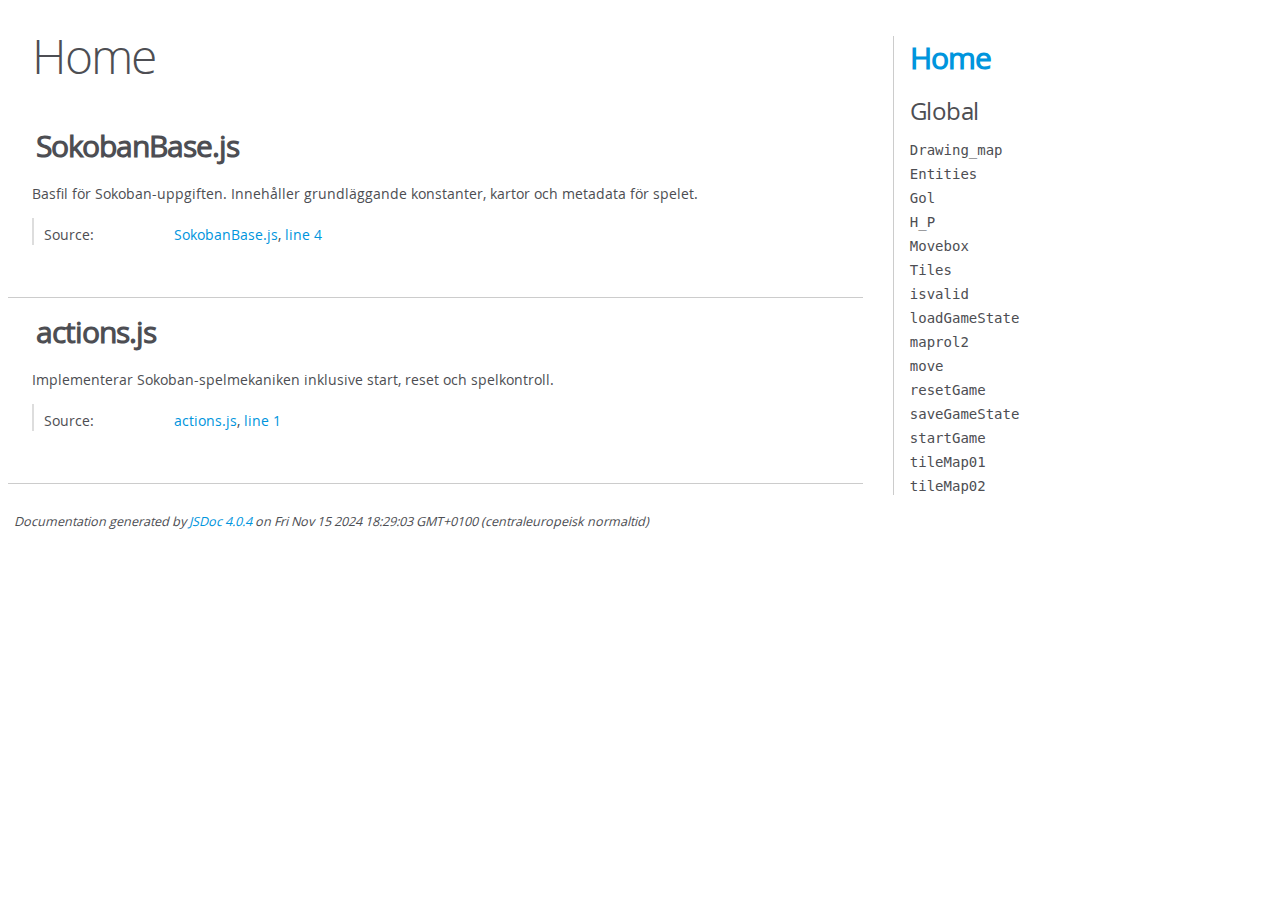
<file: docs/index.html>
<!DOCTYPE html>
<html lang="en">
<head>
    <meta charset="utf-8">
    <title>JSDoc: Home</title>

    <script src="scripts/prettify/prettify.js"> </script>
    <script src="scripts/prettify/lang-css.js"> </script>
    <!--[if lt IE 9]>
      <script src="//html5shiv.googlecode.com/svn/trunk/html5.js"></script>
    <![endif]-->
    <link type="text/css" rel="stylesheet" href="styles/prettify-tomorrow.css">
    <link type="text/css" rel="stylesheet" href="styles/jsdoc-default.css">
</head>

<body>

<div id="main">

    <h1 class="page-title">Home</h1>

    



    


    <h3> </h3>










    












<section>

<header>
    
        <h2>SokobanBase.js</h2>
        
    
</header>

<article>
    <div class="container-overview">
    
        
            <div class="description">Basfil för Sokoban-uppgiften. Innehåller grundläggande konstanter, kartor och metadata för spelet.</div>
        

        


<dl class="details">

    

    

    

    

    

    

    

    

    

    

    

    

    
    <dt class="tag-source">Source:</dt>
    <dd class="tag-source"><ul class="dummy"><li>
        <a href="SokobanBase.js.html">SokobanBase.js</a>, <a href="SokobanBase.js.html#line4">line 4</a>
    </li></ul></dd>
    

    

    

    
</dl>


        
    
    </div>

    

    

    

    

    

    

    

    

    

    
</article>

</section>







<section>

<header>
    
        <h2>actions.js</h2>
        
    
</header>

<article>
    <div class="container-overview">
    
        
            <div class="description">Implementerar Sokoban-spelmekaniken inklusive start, reset och spelkontroll.</div>
        

        


<dl class="details">

    

    

    

    

    

    

    

    

    

    

    

    

    
    <dt class="tag-source">Source:</dt>
    <dd class="tag-source"><ul class="dummy"><li>
        <a href="actions.js.html">actions.js</a>, <a href="actions.js.html#line1">line 1</a>
    </li></ul></dd>
    

    

    

    
</dl>


        
    
    </div>

    

    

    

    

    

    

    

    

    

    
</article>

</section>




</div>

<nav>
    <h2><a href="index.html">Home</a></h2><h3>Global</h3><ul><li><a href="global.html#Drawing_map">Drawing_map</a></li><li><a href="global.html#Entities">Entities</a></li><li><a href="global.html#Gol">Gol</a></li><li><a href="global.html#H_P">H_P</a></li><li><a href="global.html#Movebox">Movebox</a></li><li><a href="global.html#Tiles">Tiles</a></li><li><a href="global.html#isvalid">isvalid</a></li><li><a href="global.html#loadGameState">loadGameState</a></li><li><a href="global.html#maprol2">maprol2</a></li><li><a href="global.html#move">move</a></li><li><a href="global.html#resetGame">resetGame</a></li><li><a href="global.html#saveGameState">saveGameState</a></li><li><a href="global.html#startGame">startGame</a></li><li><a href="global.html#tileMap01">tileMap01</a></li><li><a href="global.html#tileMap02">tileMap02</a></li></ul>
</nav>

<br class="clear">

<footer>
    Documentation generated by <a href="https://github.com/jsdoc/jsdoc">JSDoc 4.0.4</a> on Fri Nov 15 2024 18:29:03 GMT+0100 (centraleuropeisk normaltid)
</footer>

<script> prettyPrint(); </script>
<script src="scripts/linenumber.js"> </script>
</body>
</html>
</file>
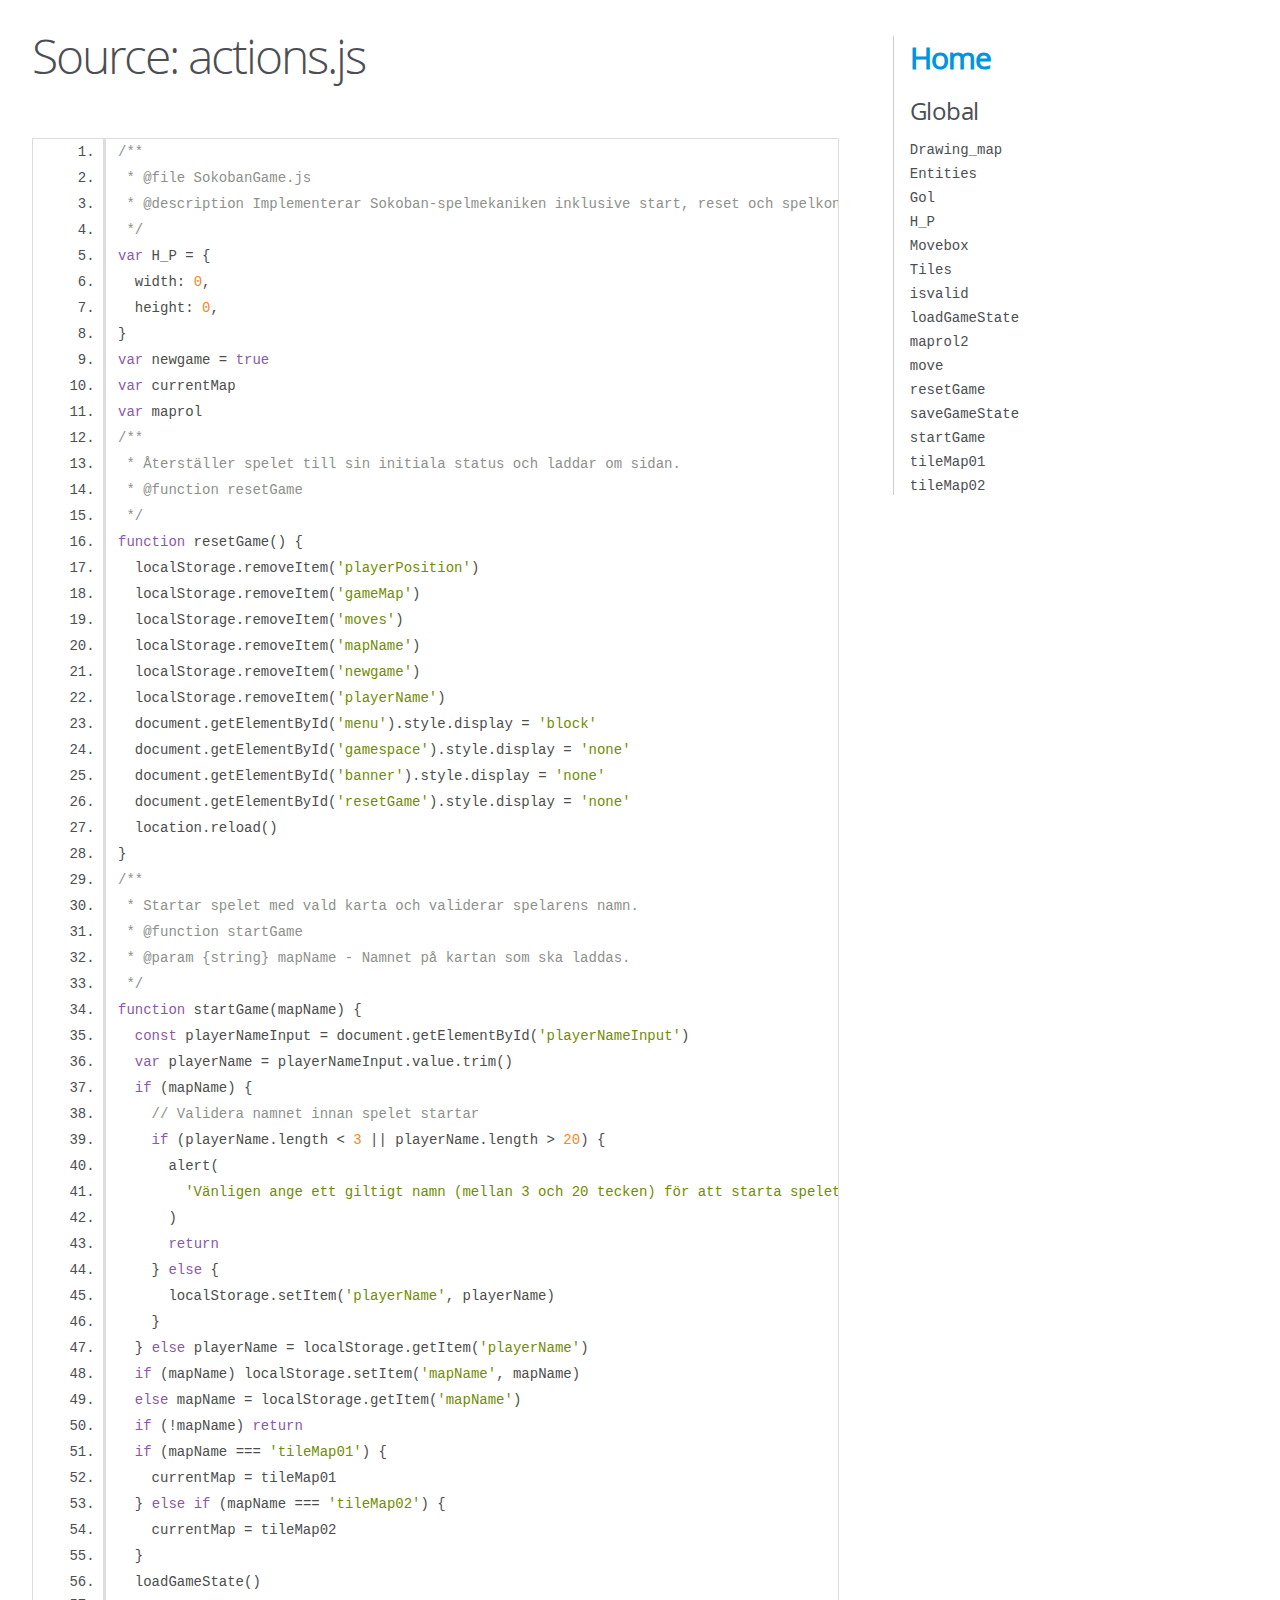
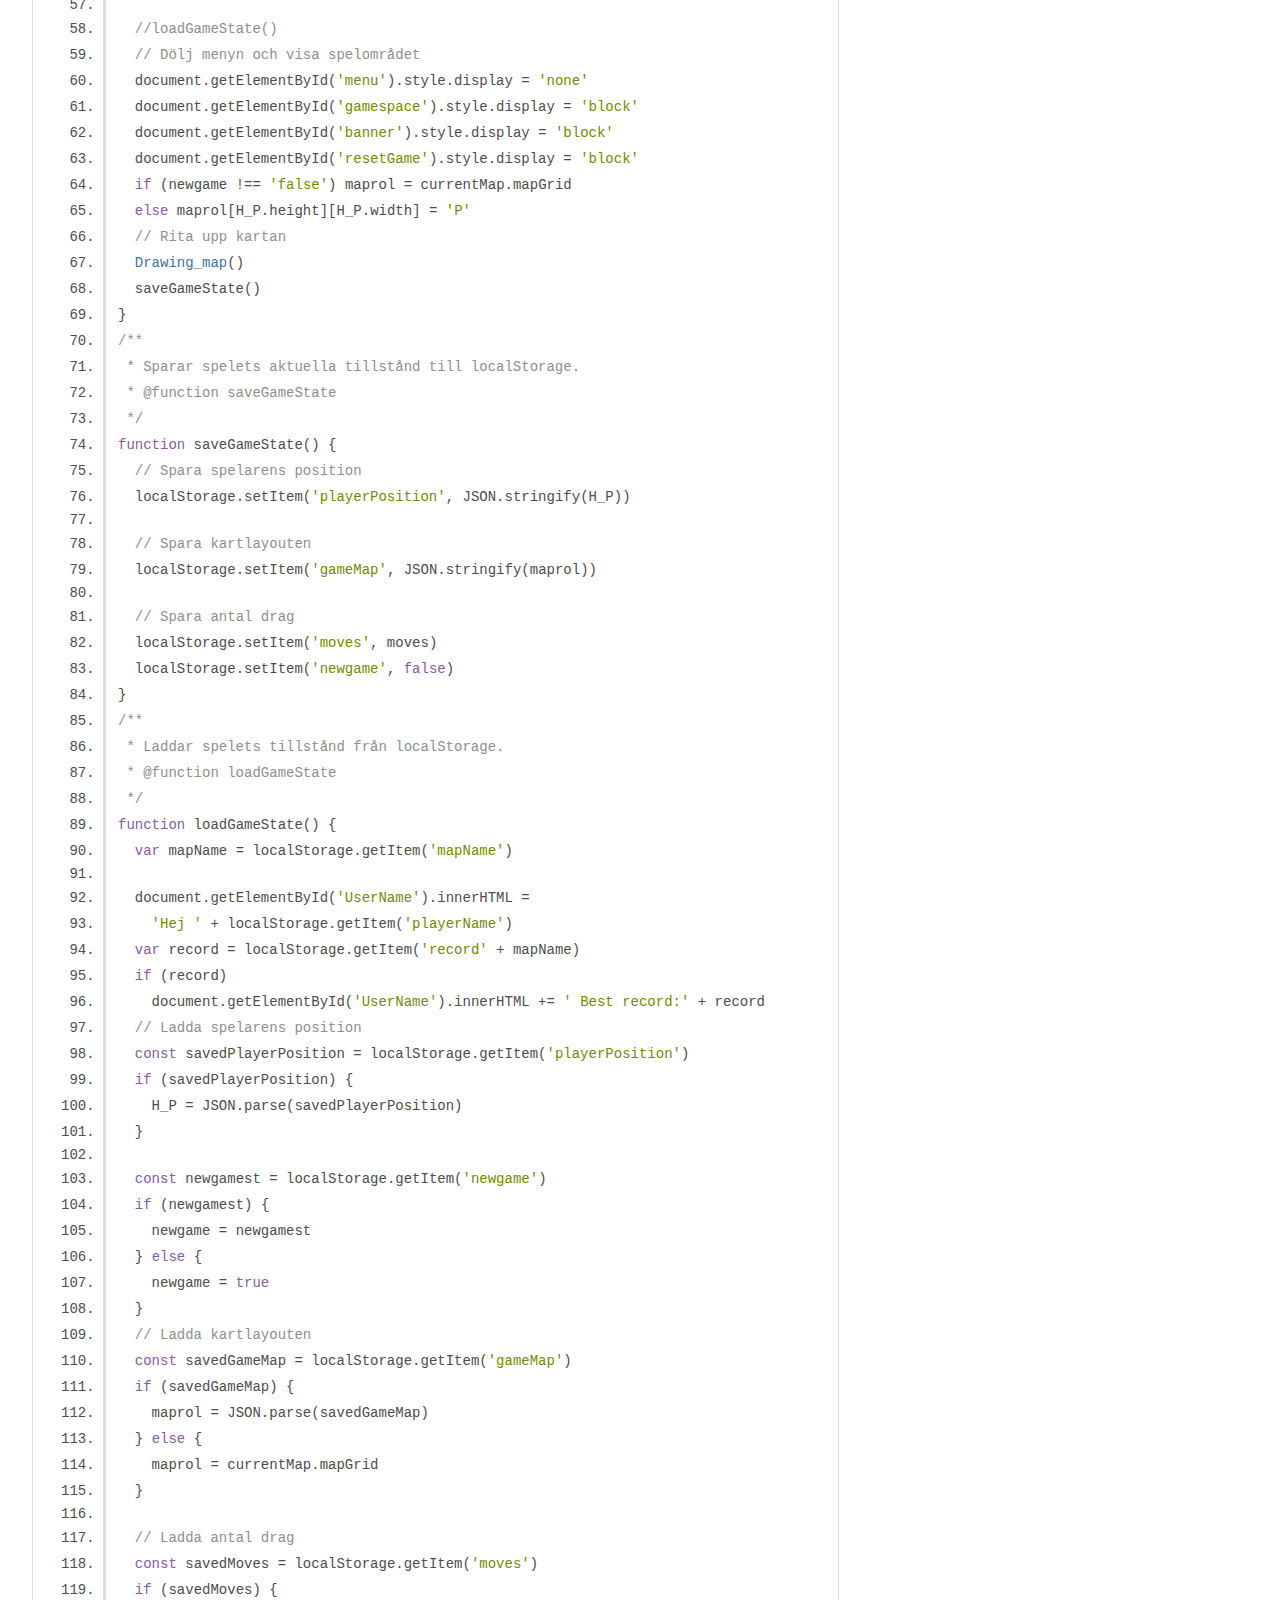
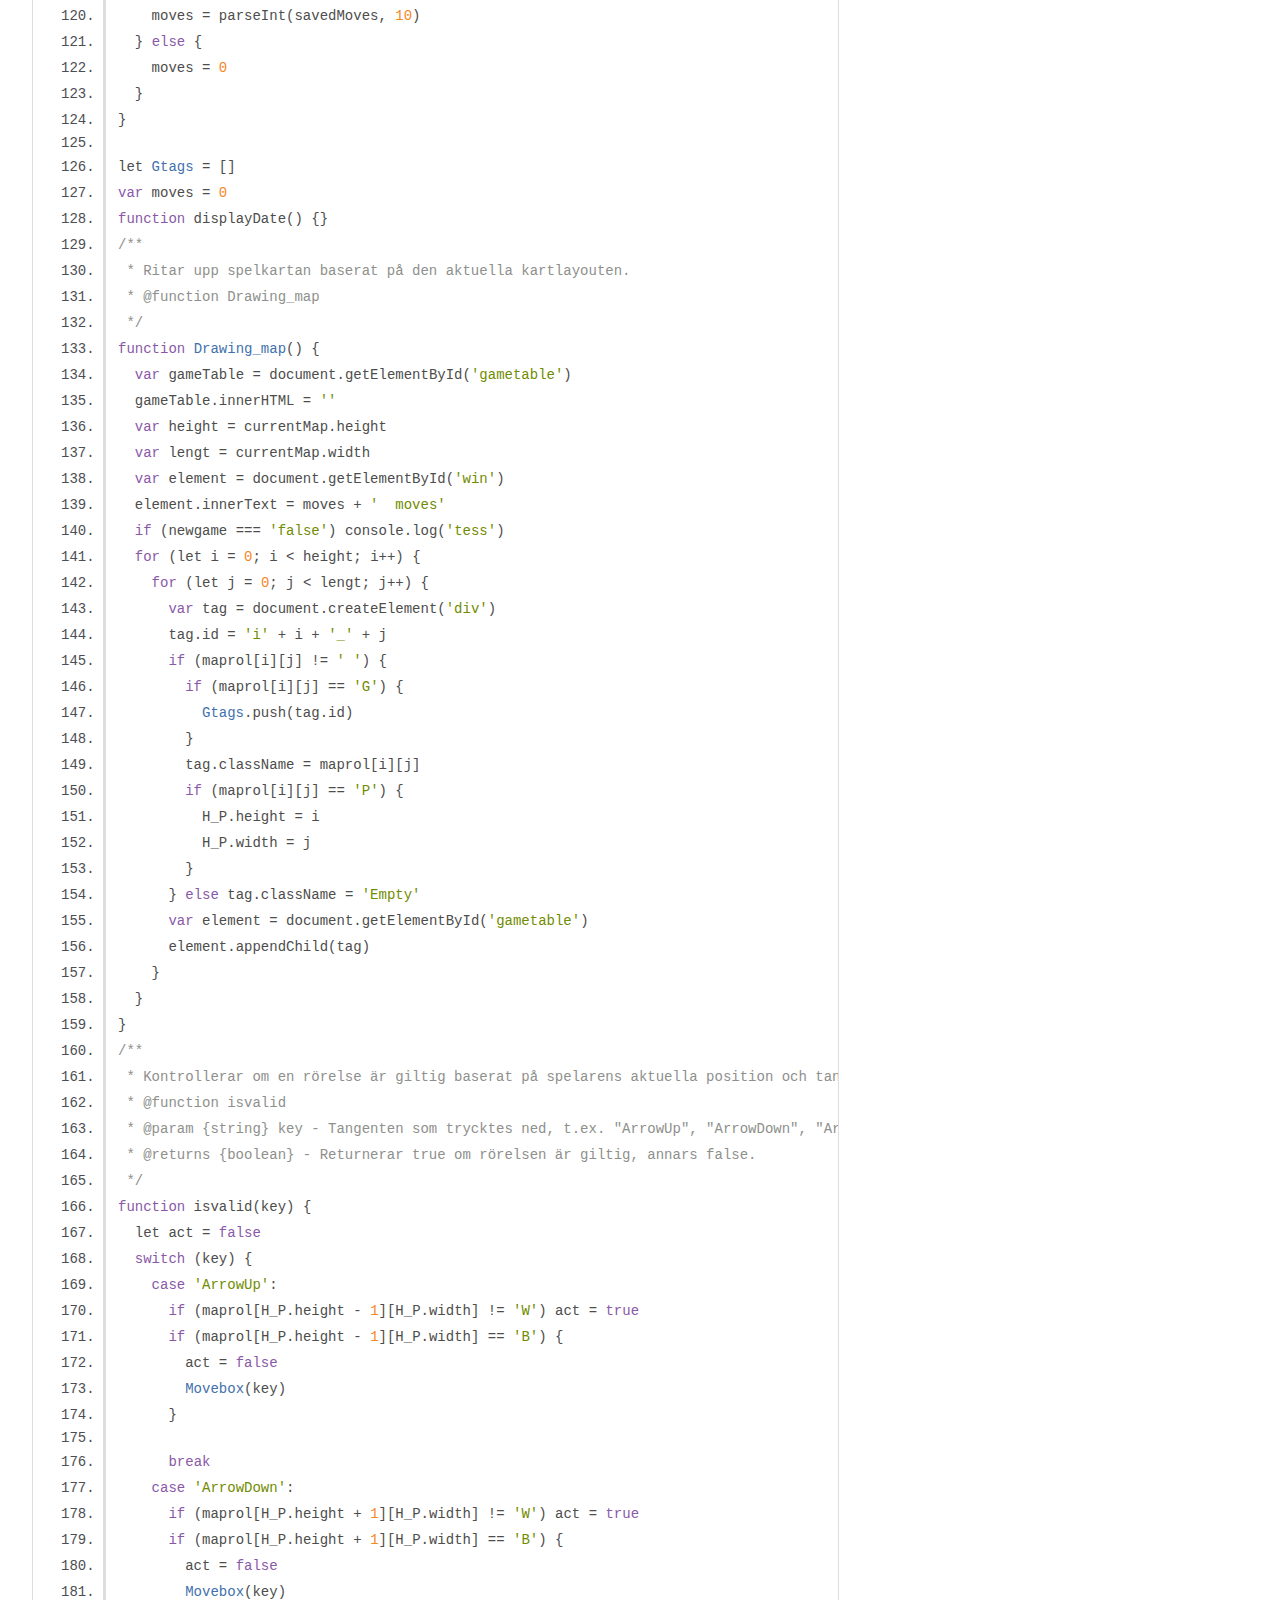
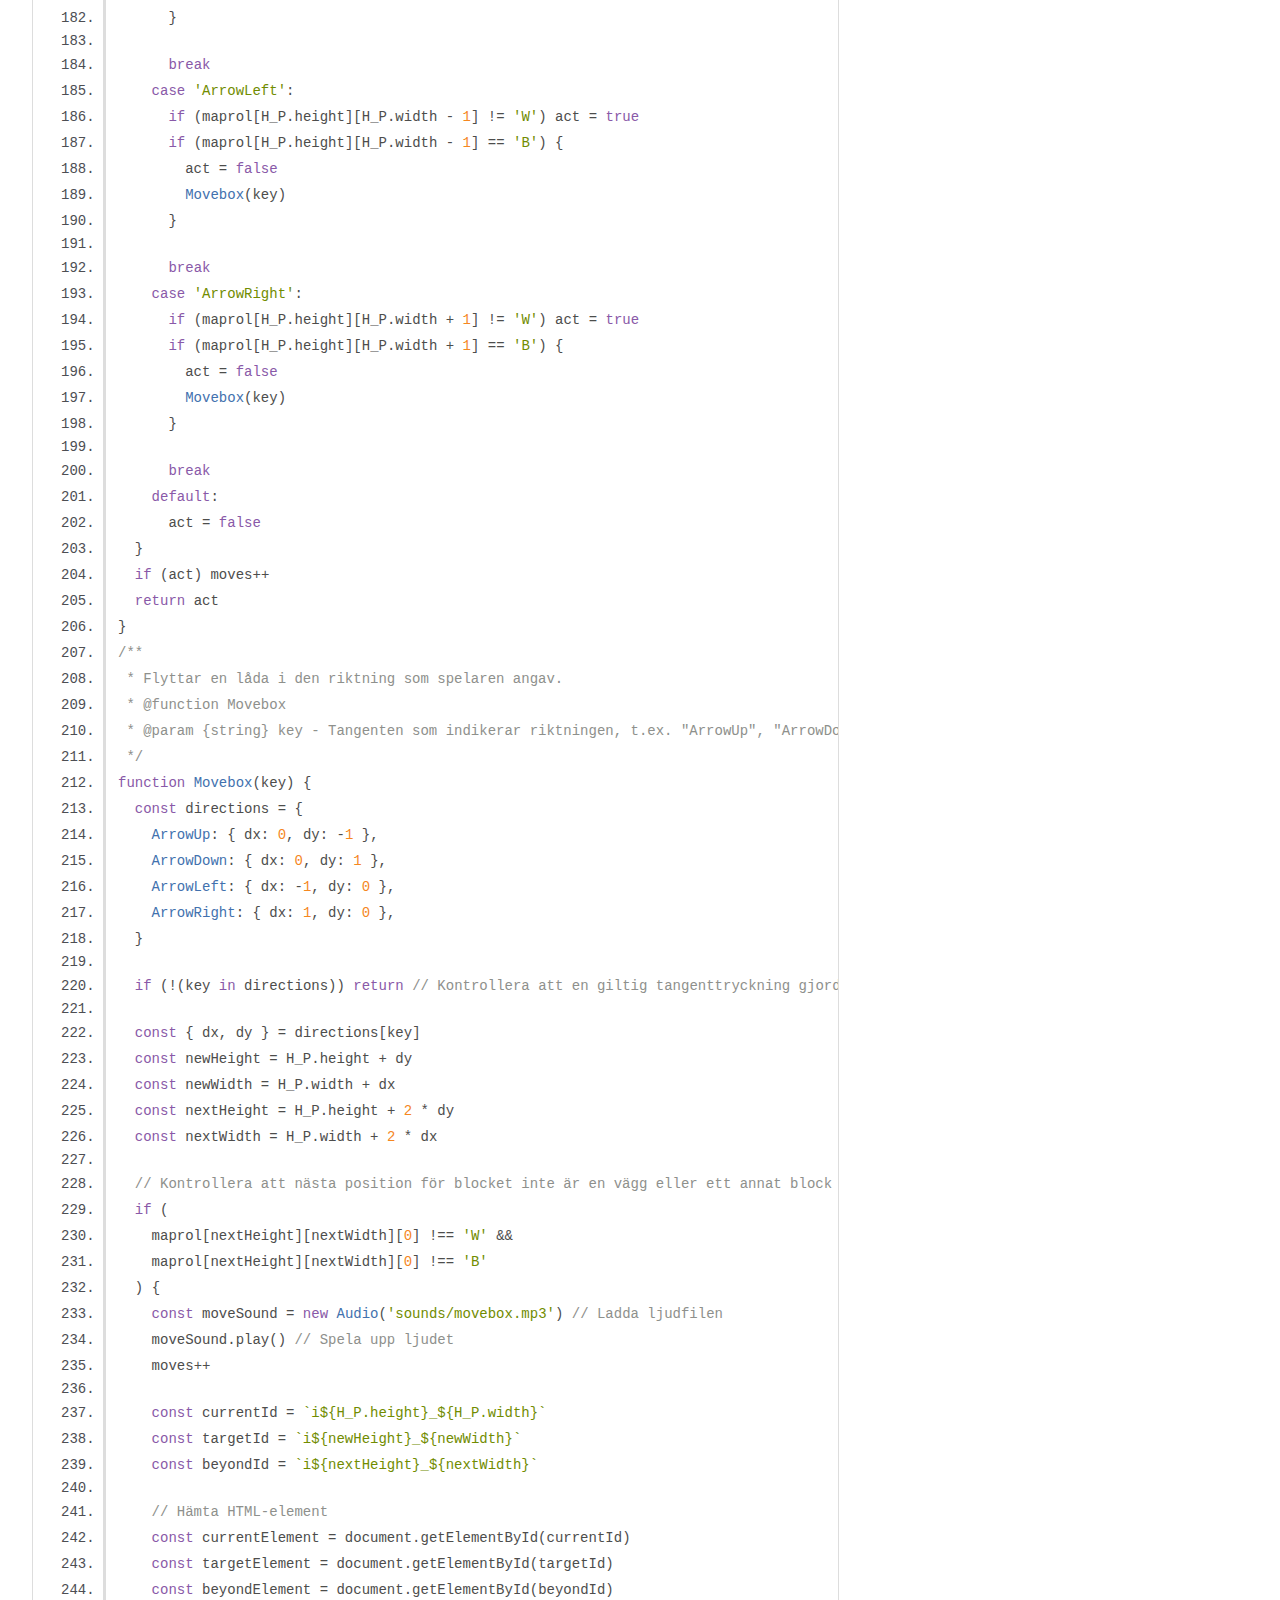
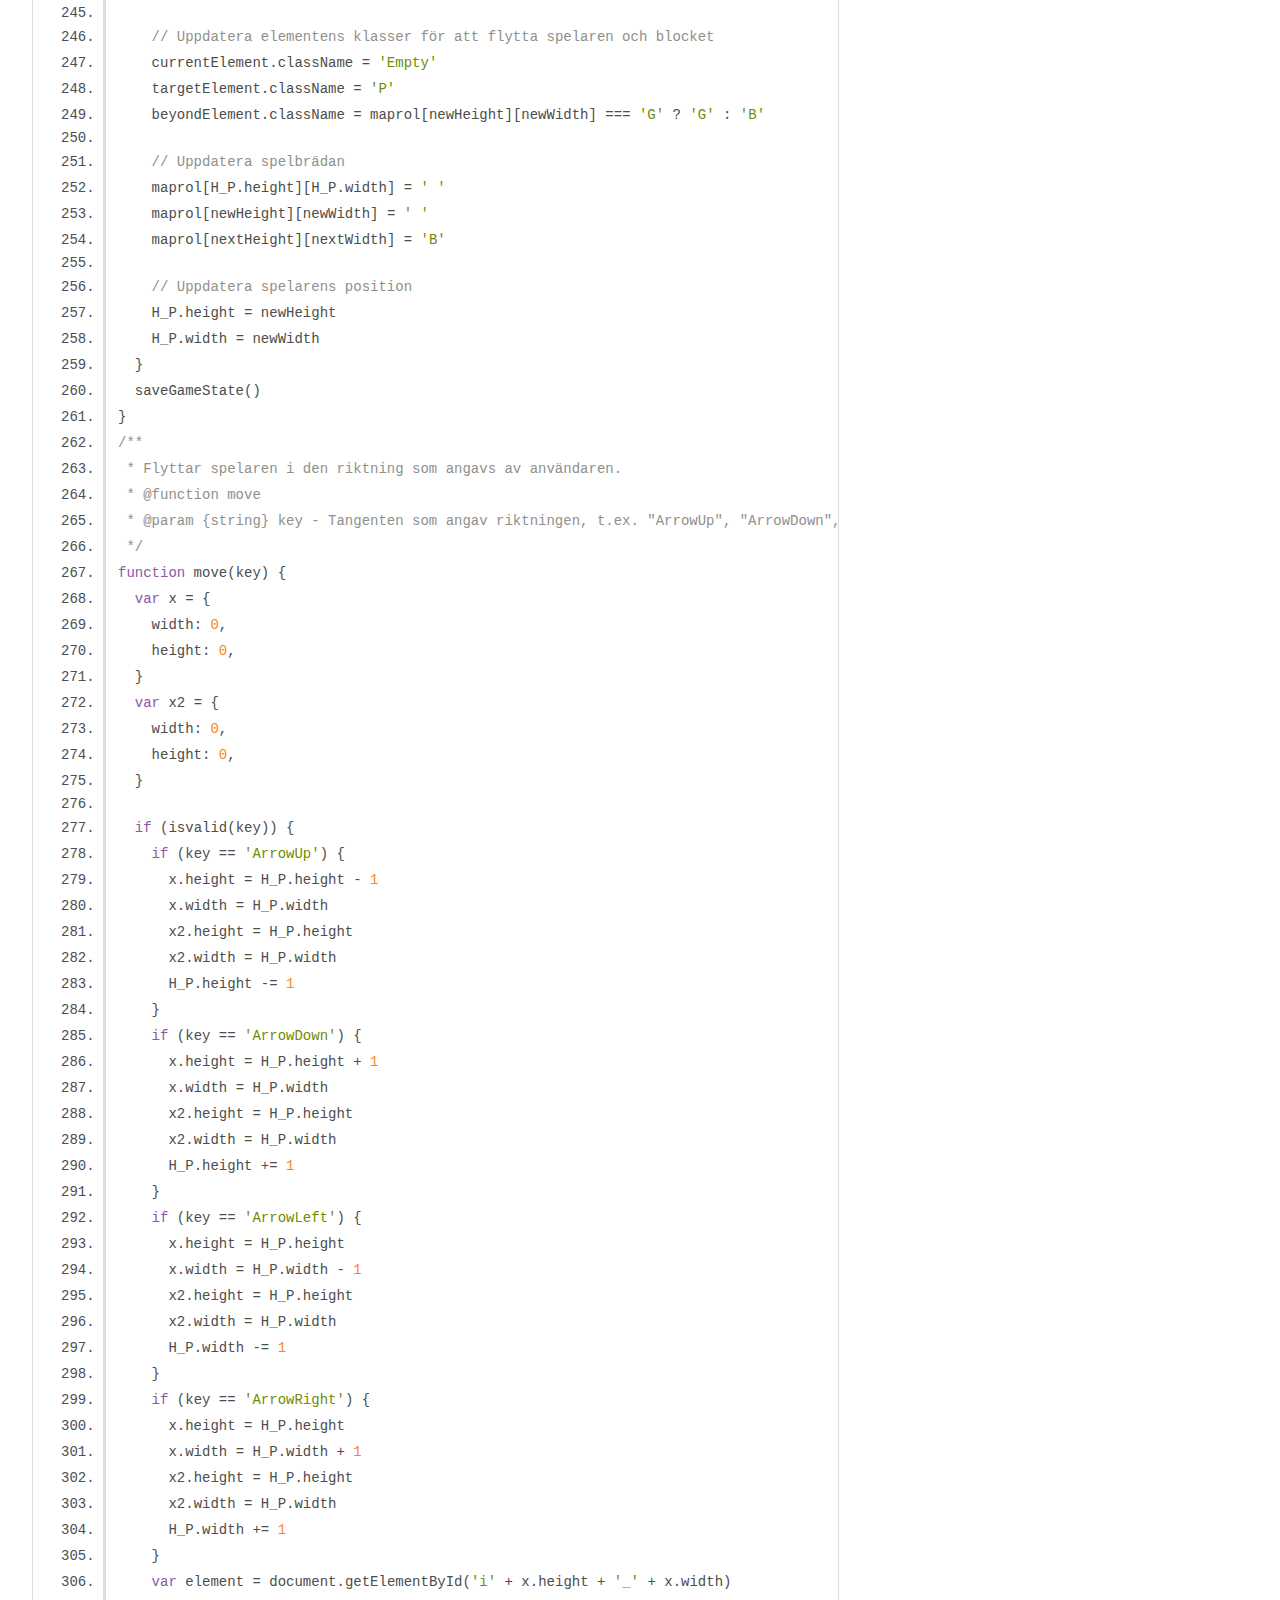
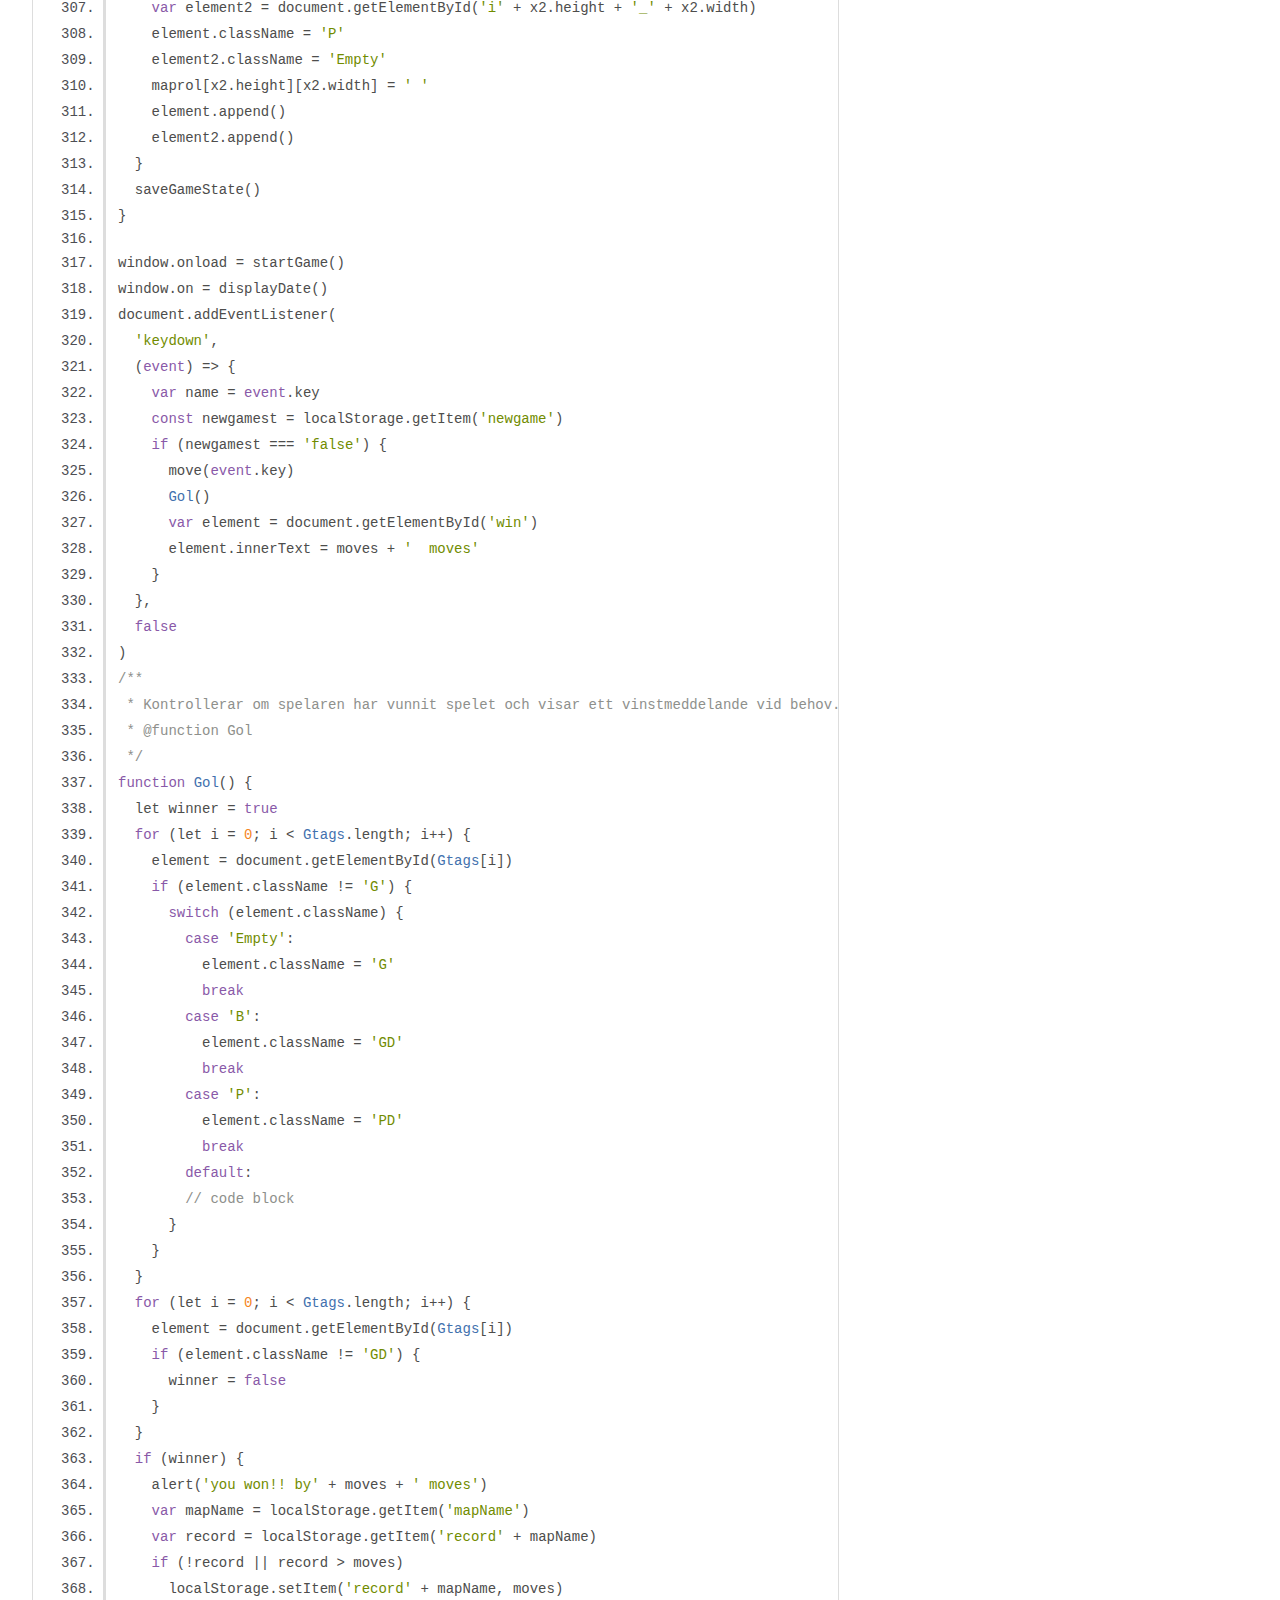
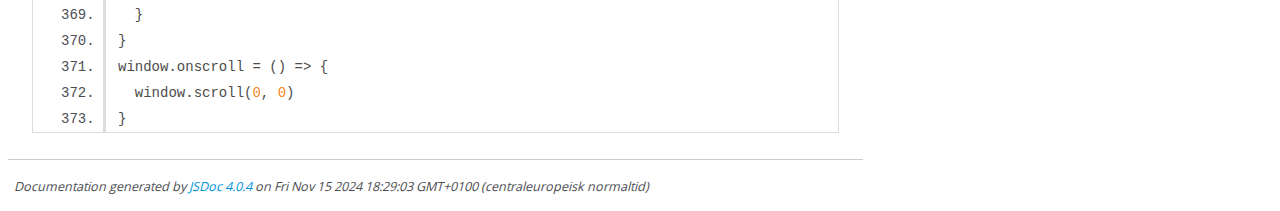
<file: docs/actions.js.html>
<!DOCTYPE html>
<html lang="en">
<head>
    <meta charset="utf-8">
    <title>JSDoc: Source: actions.js</title>

    <script src="scripts/prettify/prettify.js"> </script>
    <script src="scripts/prettify/lang-css.js"> </script>
    <!--[if lt IE 9]>
      <script src="//html5shiv.googlecode.com/svn/trunk/html5.js"></script>
    <![endif]-->
    <link type="text/css" rel="stylesheet" href="styles/prettify-tomorrow.css">
    <link type="text/css" rel="stylesheet" href="styles/jsdoc-default.css">
</head>

<body>

<div id="main">

    <h1 class="page-title">Source: actions.js</h1>

    



    
    <section>
        <article>
            <pre class="prettyprint source linenums"><code>/**
 * @file SokobanGame.js
 * @description Implementerar Sokoban-spelmekaniken inklusive start, reset och spelkontroll.
 */
var H_P = {
  width: 0,
  height: 0,
}
var newgame = true
var currentMap
var maprol
/**
 * Återställer spelet till sin initiala status och laddar om sidan.
 * @function resetGame
 */
function resetGame() {
  localStorage.removeItem('playerPosition')
  localStorage.removeItem('gameMap')
  localStorage.removeItem('moves')
  localStorage.removeItem('mapName')
  localStorage.removeItem('newgame')
  localStorage.removeItem('playerName')
  document.getElementById('menu').style.display = 'block'
  document.getElementById('gamespace').style.display = 'none'
  document.getElementById('banner').style.display = 'none'
  document.getElementById('resetGame').style.display = 'none'
  location.reload()
}
/**
 * Startar spelet med vald karta och validerar spelarens namn.
 * @function startGame
 * @param {string} mapName - Namnet på kartan som ska laddas.
 */
function startGame(mapName) {
  const playerNameInput = document.getElementById('playerNameInput')
  var playerName = playerNameInput.value.trim()
  if (mapName) {
    // Validera namnet innan spelet startar
    if (playerName.length &lt; 3 || playerName.length > 20) {
      alert(
        'Vänligen ange ett giltigt namn (mellan 3 och 20 tecken) för att starta spelet.'
      )
      return
    } else {
      localStorage.setItem('playerName', playerName)
    }
  } else playerName = localStorage.getItem('playerName')
  if (mapName) localStorage.setItem('mapName', mapName)
  else mapName = localStorage.getItem('mapName')
  if (!mapName) return
  if (mapName === 'tileMap01') {
    currentMap = tileMap01
  } else if (mapName === 'tileMap02') {
    currentMap = tileMap02
  }
  loadGameState()

  //loadGameState()
  // Dölj menyn och visa spelområdet
  document.getElementById('menu').style.display = 'none'
  document.getElementById('gamespace').style.display = 'block'
  document.getElementById('banner').style.display = 'block'
  document.getElementById('resetGame').style.display = 'block'
  if (newgame !== 'false') maprol = currentMap.mapGrid
  else maprol[H_P.height][H_P.width] = 'P'
  // Rita upp kartan
  Drawing_map()
  saveGameState()
}
/**
 * Sparar spelets aktuella tillstånd till localStorage.
 * @function saveGameState
 */
function saveGameState() {
  // Spara spelarens position
  localStorage.setItem('playerPosition', JSON.stringify(H_P))

  // Spara kartlayouten
  localStorage.setItem('gameMap', JSON.stringify(maprol))

  // Spara antal drag
  localStorage.setItem('moves', moves)
  localStorage.setItem('newgame', false)
}
/**
 * Laddar spelets tillstånd från localStorage.
 * @function loadGameState
 */
function loadGameState() {
  var mapName = localStorage.getItem('mapName')

  document.getElementById('UserName').innerHTML =
    'Hej ' + localStorage.getItem('playerName')
  var record = localStorage.getItem('record' + mapName)
  if (record)
    document.getElementById('UserName').innerHTML += ' Best record:' + record
  // Ladda spelarens position
  const savedPlayerPosition = localStorage.getItem('playerPosition')
  if (savedPlayerPosition) {
    H_P = JSON.parse(savedPlayerPosition)
  }

  const newgamest = localStorage.getItem('newgame')
  if (newgamest) {
    newgame = newgamest
  } else {
    newgame = true
  }
  // Ladda kartlayouten
  const savedGameMap = localStorage.getItem('gameMap')
  if (savedGameMap) {
    maprol = JSON.parse(savedGameMap)
  } else {
    maprol = currentMap.mapGrid
  }

  // Ladda antal drag
  const savedMoves = localStorage.getItem('moves')
  if (savedMoves) {
    moves = parseInt(savedMoves, 10)
  } else {
    moves = 0
  }
}

let Gtags = []
var moves = 0
function displayDate() {}
/**
 * Ritar upp spelkartan baserat på den aktuella kartlayouten.
 * @function Drawing_map
 */
function Drawing_map() {
  var gameTable = document.getElementById('gametable')
  gameTable.innerHTML = ''
  var height = currentMap.height
  var lengt = currentMap.width
  var element = document.getElementById('win')
  element.innerText = moves + '  moves'
  if (newgame === 'false') console.log('tess')
  for (let i = 0; i &lt; height; i++) {
    for (let j = 0; j &lt; lengt; j++) {
      var tag = document.createElement('div')
      tag.id = 'i' + i + '_' + j
      if (maprol[i][j] != ' ') {
        if (maprol[i][j] == 'G') {
          Gtags.push(tag.id)
        }
        tag.className = maprol[i][j]
        if (maprol[i][j] == 'P') {
          H_P.height = i
          H_P.width = j
        }
      } else tag.className = 'Empty'
      var element = document.getElementById('gametable')
      element.appendChild(tag)
    }
  }
}
/**
 * Kontrollerar om en rörelse är giltig baserat på spelarens aktuella position och tangenttryckning.
 * @function isvalid
 * @param {string} key - Tangenten som trycktes ned, t.ex. "ArrowUp", "ArrowDown", "ArrowLeft", eller "ArrowRight".
 * @returns {boolean} - Returnerar true om rörelsen är giltig, annars false.
 */
function isvalid(key) {
  let act = false
  switch (key) {
    case 'ArrowUp':
      if (maprol[H_P.height - 1][H_P.width] != 'W') act = true
      if (maprol[H_P.height - 1][H_P.width] == 'B') {
        act = false
        Movebox(key)
      }

      break
    case 'ArrowDown':
      if (maprol[H_P.height + 1][H_P.width] != 'W') act = true
      if (maprol[H_P.height + 1][H_P.width] == 'B') {
        act = false
        Movebox(key)
      }

      break
    case 'ArrowLeft':
      if (maprol[H_P.height][H_P.width - 1] != 'W') act = true
      if (maprol[H_P.height][H_P.width - 1] == 'B') {
        act = false
        Movebox(key)
      }

      break
    case 'ArrowRight':
      if (maprol[H_P.height][H_P.width + 1] != 'W') act = true
      if (maprol[H_P.height][H_P.width + 1] == 'B') {
        act = false
        Movebox(key)
      }

      break
    default:
      act = false
  }
  if (act) moves++
  return act
}
/**
 * Flyttar en låda i den riktning som spelaren angav.
 * @function Movebox
 * @param {string} key - Tangenten som indikerar riktningen, t.ex. "ArrowUp", "ArrowDown", "ArrowLeft", eller "ArrowRight".
 */
function Movebox(key) {
  const directions = {
    ArrowUp: { dx: 0, dy: -1 },
    ArrowDown: { dx: 0, dy: 1 },
    ArrowLeft: { dx: -1, dy: 0 },
    ArrowRight: { dx: 1, dy: 0 },
  }

  if (!(key in directions)) return // Kontrollera att en giltig tangenttryckning gjordes

  const { dx, dy } = directions[key]
  const newHeight = H_P.height + dy
  const newWidth = H_P.width + dx
  const nextHeight = H_P.height + 2 * dy
  const nextWidth = H_P.width + 2 * dx

  // Kontrollera att nästa position för blocket inte är en vägg eller ett annat block
  if (
    maprol[nextHeight][nextWidth][0] !== 'W' &amp;&amp;
    maprol[nextHeight][nextWidth][0] !== 'B'
  ) {
    const moveSound = new Audio('sounds/movebox.mp3') // Ladda ljudfilen
    moveSound.play() // Spela upp ljudet
    moves++

    const currentId = `i${H_P.height}_${H_P.width}`
    const targetId = `i${newHeight}_${newWidth}`
    const beyondId = `i${nextHeight}_${nextWidth}`

    // Hämta HTML-element
    const currentElement = document.getElementById(currentId)
    const targetElement = document.getElementById(targetId)
    const beyondElement = document.getElementById(beyondId)

    // Uppdatera elementens klasser för att flytta spelaren och blocket
    currentElement.className = 'Empty'
    targetElement.className = 'P'
    beyondElement.className = maprol[newHeight][newWidth] === 'G' ? 'G' : 'B'

    // Uppdatera spelbrädan
    maprol[H_P.height][H_P.width] = ' '
    maprol[newHeight][newWidth] = ' '
    maprol[nextHeight][nextWidth] = 'B'

    // Uppdatera spelarens position
    H_P.height = newHeight
    H_P.width = newWidth
  }
  saveGameState()
}
/**
 * Flyttar spelaren i den riktning som angavs av användaren.
 * @function move
 * @param {string} key - Tangenten som angav riktningen, t.ex. "ArrowUp", "ArrowDown", "ArrowLeft", eller "ArrowRight".
 */
function move(key) {
  var x = {
    width: 0,
    height: 0,
  }
  var x2 = {
    width: 0,
    height: 0,
  }

  if (isvalid(key)) {
    if (key == 'ArrowUp') {
      x.height = H_P.height - 1
      x.width = H_P.width
      x2.height = H_P.height
      x2.width = H_P.width
      H_P.height -= 1
    }
    if (key == 'ArrowDown') {
      x.height = H_P.height + 1
      x.width = H_P.width
      x2.height = H_P.height
      x2.width = H_P.width
      H_P.height += 1
    }
    if (key == 'ArrowLeft') {
      x.height = H_P.height
      x.width = H_P.width - 1
      x2.height = H_P.height
      x2.width = H_P.width
      H_P.width -= 1
    }
    if (key == 'ArrowRight') {
      x.height = H_P.height
      x.width = H_P.width + 1
      x2.height = H_P.height
      x2.width = H_P.width
      H_P.width += 1
    }
    var element = document.getElementById('i' + x.height + '_' + x.width)
    var element2 = document.getElementById('i' + x2.height + '_' + x2.width)
    element.className = 'P'
    element2.className = 'Empty'
    maprol[x2.height][x2.width] = ' '
    element.append()
    element2.append()
  }
  saveGameState()
}

window.onload = startGame()
window.on = displayDate()
document.addEventListener(
  'keydown',
  (event) => {
    var name = event.key
    const newgamest = localStorage.getItem('newgame')
    if (newgamest === 'false') {
      move(event.key)
      Gol()
      var element = document.getElementById('win')
      element.innerText = moves + '  moves'
    }
  },
  false
)
/**
 * Kontrollerar om spelaren har vunnit spelet och visar ett vinstmeddelande vid behov.
 * @function Gol
 */
function Gol() {
  let winner = true
  for (let i = 0; i &lt; Gtags.length; i++) {
    element = document.getElementById(Gtags[i])
    if (element.className != 'G') {
      switch (element.className) {
        case 'Empty':
          element.className = 'G'
          break
        case 'B':
          element.className = 'GD'
          break
        case 'P':
          element.className = 'PD'
          break
        default:
        // code block
      }
    }
  }
  for (let i = 0; i &lt; Gtags.length; i++) {
    element = document.getElementById(Gtags[i])
    if (element.className != 'GD') {
      winner = false
    }
  }
  if (winner) {
    alert('you won!! by' + moves + ' moves')
    var mapName = localStorage.getItem('mapName')
    var record = localStorage.getItem('record' + mapName)
    if (!record || record > moves)
      localStorage.setItem('record' + mapName, moves)
  }
}
window.onscroll = () => {
  window.scroll(0, 0)
}
</code></pre>
        </article>
    </section>




</div>

<nav>
    <h2><a href="index.html">Home</a></h2><h3>Global</h3><ul><li><a href="global.html#Drawing_map">Drawing_map</a></li><li><a href="global.html#Entities">Entities</a></li><li><a href="global.html#Gol">Gol</a></li><li><a href="global.html#H_P">H_P</a></li><li><a href="global.html#Movebox">Movebox</a></li><li><a href="global.html#Tiles">Tiles</a></li><li><a href="global.html#isvalid">isvalid</a></li><li><a href="global.html#loadGameState">loadGameState</a></li><li><a href="global.html#maprol2">maprol2</a></li><li><a href="global.html#move">move</a></li><li><a href="global.html#resetGame">resetGame</a></li><li><a href="global.html#saveGameState">saveGameState</a></li><li><a href="global.html#startGame">startGame</a></li><li><a href="global.html#tileMap01">tileMap01</a></li><li><a href="global.html#tileMap02">tileMap02</a></li></ul>
</nav>

<br class="clear">

<footer>
    Documentation generated by <a href="https://github.com/jsdoc/jsdoc">JSDoc 4.0.4</a> on Fri Nov 15 2024 18:29:03 GMT+0100 (centraleuropeisk normaltid)
</footer>

<script> prettyPrint(); </script>
<script src="scripts/linenumber.js"> </script>
</body>
</html>
</file>
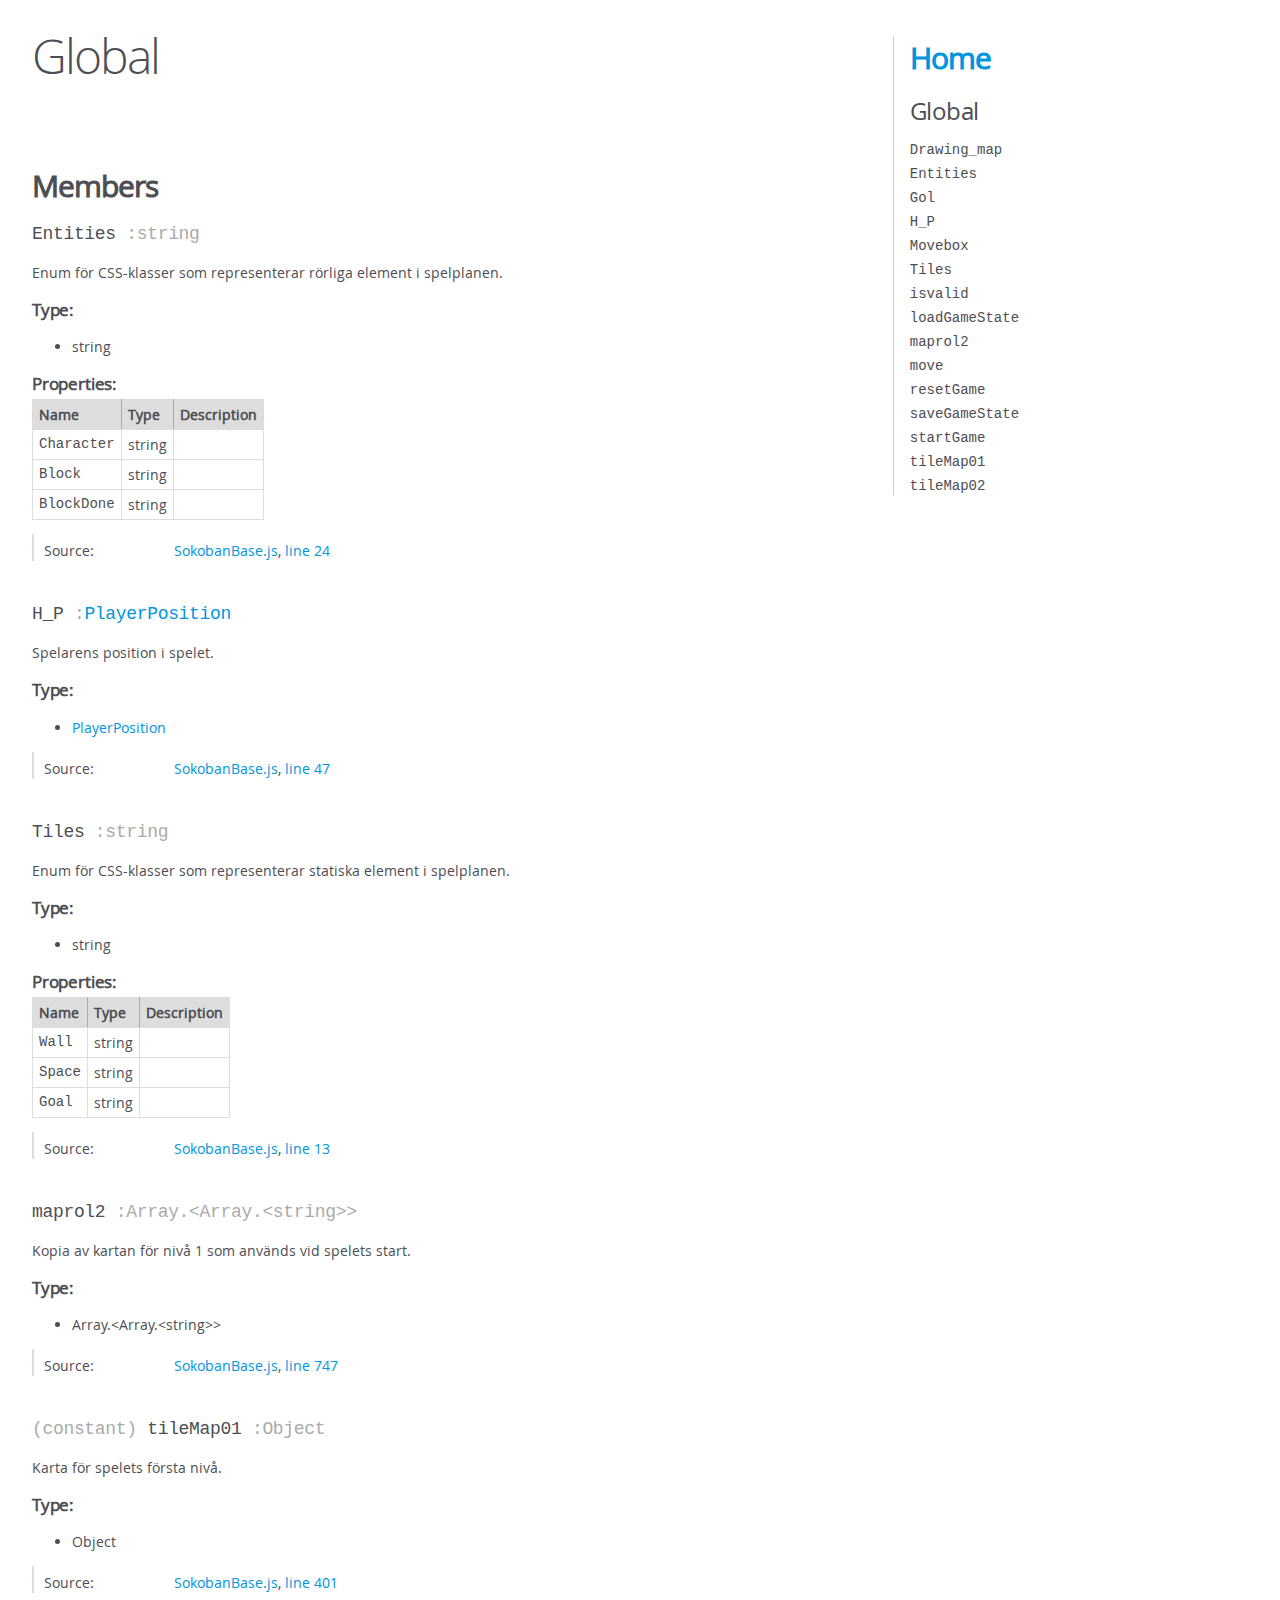
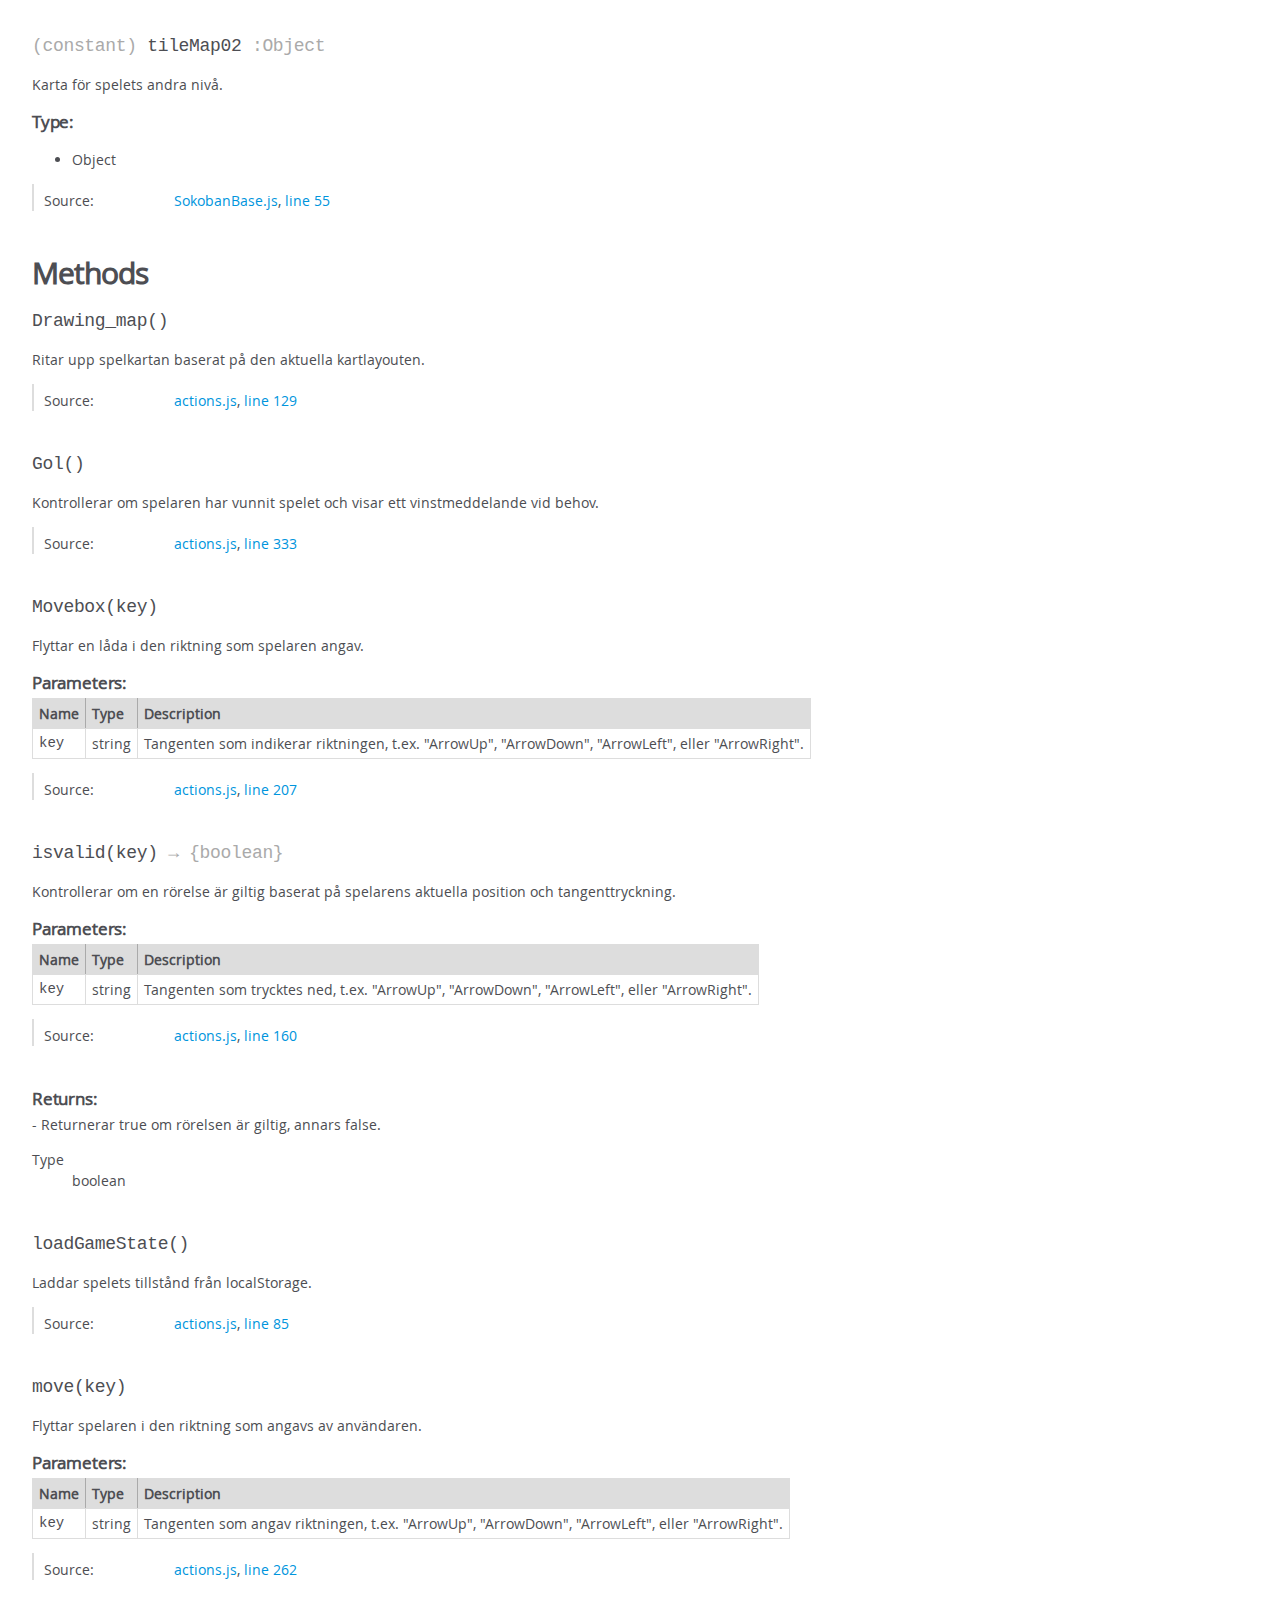
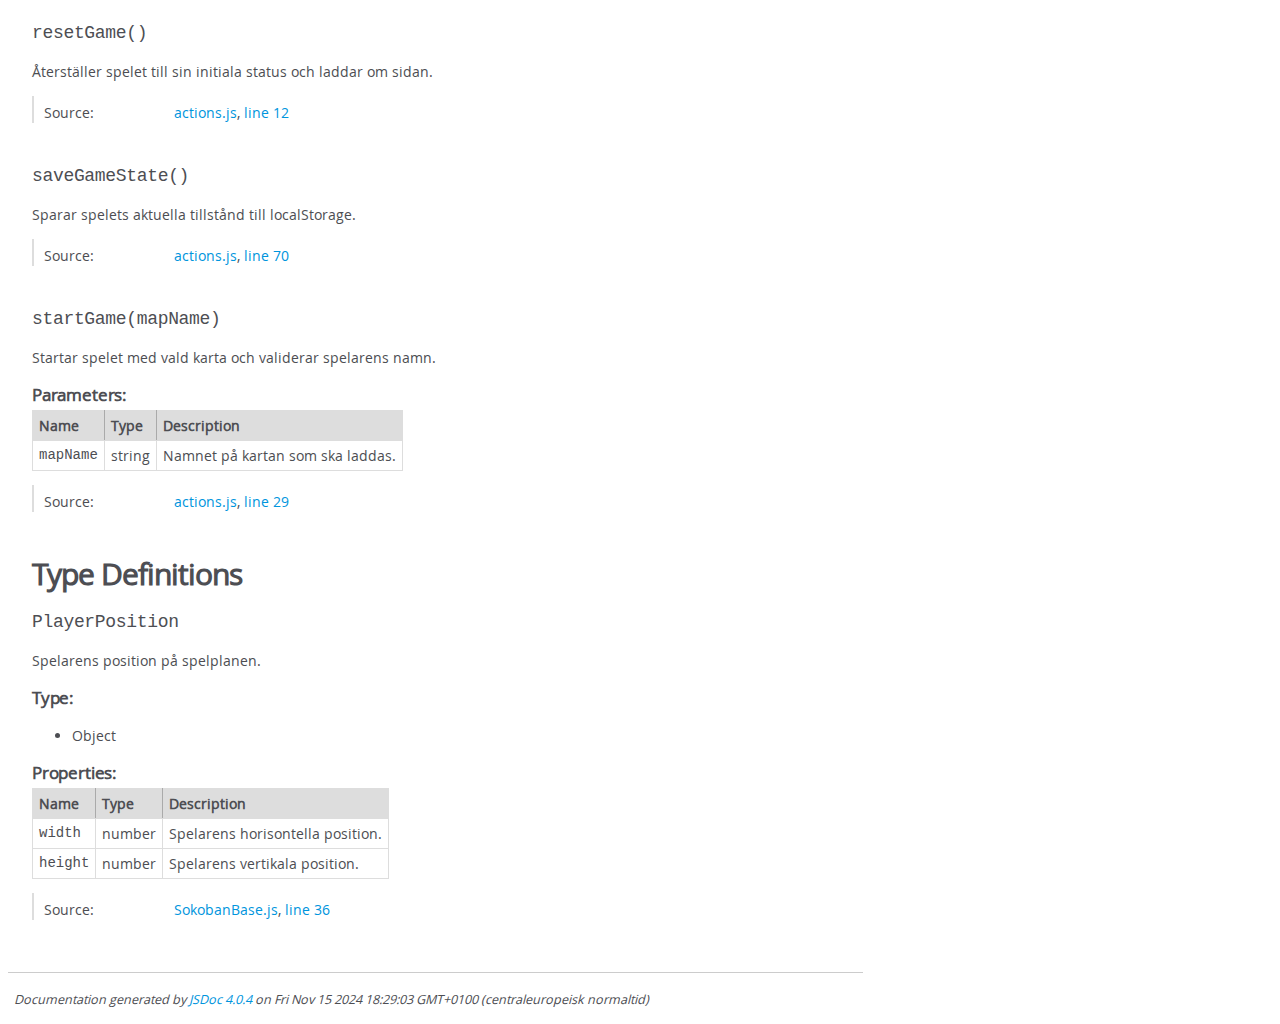
<file: docs/global.html>
<!DOCTYPE html>
<html lang="en">
<head>
    <meta charset="utf-8">
    <title>JSDoc: Global</title>

    <script src="scripts/prettify/prettify.js"> </script>
    <script src="scripts/prettify/lang-css.js"> </script>
    <!--[if lt IE 9]>
      <script src="//html5shiv.googlecode.com/svn/trunk/html5.js"></script>
    <![endif]-->
    <link type="text/css" rel="stylesheet" href="styles/prettify-tomorrow.css">
    <link type="text/css" rel="stylesheet" href="styles/jsdoc-default.css">
</head>

<body>

<div id="main">

    <h1 class="page-title">Global</h1>

    




<section>

<header>
    
        <h2></h2>
        
    
</header>

<article>
    <div class="container-overview">
    
        

        


<dl class="details">

    

    

    

    

    

    

    

    

    

    

    

    

    

    

    

    
</dl>


        
    
    </div>

    

    

    

    

    

    

    
        <h3 class="subsection-title">Members</h3>

        
            
<h4 class="name" id="Entities"><span class="type-signature"></span>Entities<span class="type-signature"> :string</span></h4>




<div class="description">
    Enum för CSS-klasser som representerar rörliga element i spelplanen.
</div>



    <h5>Type:</h5>
    <ul>
        <li>
            
<span class="param-type">string</span>


        </li>
    </ul>





    <h5 class="subsection-title">Properties:</h5>

    

<table class="props">
    <thead>
    <tr>
        
        <th>Name</th>
        

        <th>Type</th>

        

        

        <th class="last">Description</th>
    </tr>
    </thead>

    <tbody>
    

        <tr>
            
                <td class="name"><code>Character</code></td>
            

            <td class="type">
            
                
<span class="param-type">string</span>


            
            </td>

            

            

            <td class="description last"></td>
        </tr>

    

        <tr>
            
                <td class="name"><code>Block</code></td>
            

            <td class="type">
            
                
<span class="param-type">string</span>


            
            </td>

            

            

            <td class="description last"></td>
        </tr>

    

        <tr>
            
                <td class="name"><code>BlockDone</code></td>
            

            <td class="type">
            
                
<span class="param-type">string</span>


            
            </td>

            

            

            <td class="description last"></td>
        </tr>

    
    </tbody>
</table>




<dl class="details">

    

    

    

    

    

    

    

    

    

    

    

    

    
    <dt class="tag-source">Source:</dt>
    <dd class="tag-source"><ul class="dummy"><li>
        <a href="SokobanBase.js.html">SokobanBase.js</a>, <a href="SokobanBase.js.html#line24">line 24</a>
    </li></ul></dd>
    

    

    

    
</dl>






        
            
<h4 class="name" id="H_P"><span class="type-signature"></span>H_P<span class="type-signature"> :<a href="global.html#PlayerPosition">PlayerPosition</a></span></h4>




<div class="description">
    Spelarens position i spelet.
</div>



    <h5>Type:</h5>
    <ul>
        <li>
            
<span class="param-type"><a href="global.html#PlayerPosition">PlayerPosition</a></span>


        </li>
    </ul>





<dl class="details">

    

    

    

    

    

    

    

    

    

    

    

    

    
    <dt class="tag-source">Source:</dt>
    <dd class="tag-source"><ul class="dummy"><li>
        <a href="SokobanBase.js.html">SokobanBase.js</a>, <a href="SokobanBase.js.html#line47">line 47</a>
    </li></ul></dd>
    

    

    

    
</dl>






        
            
<h4 class="name" id="Tiles"><span class="type-signature"></span>Tiles<span class="type-signature"> :string</span></h4>




<div class="description">
    Enum för CSS-klasser som representerar statiska element i spelplanen.
</div>



    <h5>Type:</h5>
    <ul>
        <li>
            
<span class="param-type">string</span>


        </li>
    </ul>





    <h5 class="subsection-title">Properties:</h5>

    

<table class="props">
    <thead>
    <tr>
        
        <th>Name</th>
        

        <th>Type</th>

        

        

        <th class="last">Description</th>
    </tr>
    </thead>

    <tbody>
    

        <tr>
            
                <td class="name"><code>Wall</code></td>
            

            <td class="type">
            
                
<span class="param-type">string</span>


            
            </td>

            

            

            <td class="description last"></td>
        </tr>

    

        <tr>
            
                <td class="name"><code>Space</code></td>
            

            <td class="type">
            
                
<span class="param-type">string</span>


            
            </td>

            

            

            <td class="description last"></td>
        </tr>

    

        <tr>
            
                <td class="name"><code>Goal</code></td>
            

            <td class="type">
            
                
<span class="param-type">string</span>


            
            </td>

            

            

            <td class="description last"></td>
        </tr>

    
    </tbody>
</table>




<dl class="details">

    

    

    

    

    

    

    

    

    

    

    

    

    
    <dt class="tag-source">Source:</dt>
    <dd class="tag-source"><ul class="dummy"><li>
        <a href="SokobanBase.js.html">SokobanBase.js</a>, <a href="SokobanBase.js.html#line13">line 13</a>
    </li></ul></dd>
    

    

    

    
</dl>






        
            
<h4 class="name" id="maprol2"><span class="type-signature"></span>maprol2<span class="type-signature"> :Array.&lt;Array.&lt;string>></span></h4>




<div class="description">
    Kopia av kartan för nivå 1 som används vid spelets start.
</div>



    <h5>Type:</h5>
    <ul>
        <li>
            
<span class="param-type">Array.&lt;Array.&lt;string>></span>


        </li>
    </ul>





<dl class="details">

    

    

    

    

    

    

    

    

    

    

    

    

    
    <dt class="tag-source">Source:</dt>
    <dd class="tag-source"><ul class="dummy"><li>
        <a href="SokobanBase.js.html">SokobanBase.js</a>, <a href="SokobanBase.js.html#line747">line 747</a>
    </li></ul></dd>
    

    

    

    
</dl>






        
            
<h4 class="name" id="tileMap01"><span class="type-signature">(constant) </span>tileMap01<span class="type-signature"> :Object</span></h4>




<div class="description">
    Karta för spelets första nivå.
</div>



    <h5>Type:</h5>
    <ul>
        <li>
            
<span class="param-type">Object</span>


        </li>
    </ul>





<dl class="details">

    

    

    

    

    

    

    

    

    

    

    

    

    
    <dt class="tag-source">Source:</dt>
    <dd class="tag-source"><ul class="dummy"><li>
        <a href="SokobanBase.js.html">SokobanBase.js</a>, <a href="SokobanBase.js.html#line401">line 401</a>
    </li></ul></dd>
    

    

    

    
</dl>






        
            
<h4 class="name" id="tileMap02"><span class="type-signature">(constant) </span>tileMap02<span class="type-signature"> :Object</span></h4>




<div class="description">
    Karta för spelets andra nivå.
</div>



    <h5>Type:</h5>
    <ul>
        <li>
            
<span class="param-type">Object</span>


        </li>
    </ul>





<dl class="details">

    

    

    

    

    

    

    

    

    

    

    

    

    
    <dt class="tag-source">Source:</dt>
    <dd class="tag-source"><ul class="dummy"><li>
        <a href="SokobanBase.js.html">SokobanBase.js</a>, <a href="SokobanBase.js.html#line55">line 55</a>
    </li></ul></dd>
    

    

    

    
</dl>






        
    

    
        <h3 class="subsection-title">Methods</h3>

        
            

    

    
    <h4 class="name" id="Drawing_map"><span class="type-signature"></span>Drawing_map<span class="signature">()</span><span class="type-signature"></span></h4>
    

    



<div class="description">
    Ritar upp spelkartan baserat på den aktuella kartlayouten.
</div>













<dl class="details">

    

    

    

    

    

    

    

    

    

    

    

    

    
    <dt class="tag-source">Source:</dt>
    <dd class="tag-source"><ul class="dummy"><li>
        <a href="actions.js.html">actions.js</a>, <a href="actions.js.html#line129">line 129</a>
    </li></ul></dd>
    

    

    

    
</dl>




















        
            

    

    
    <h4 class="name" id="Gol"><span class="type-signature"></span>Gol<span class="signature">()</span><span class="type-signature"></span></h4>
    

    



<div class="description">
    Kontrollerar om spelaren har vunnit spelet och visar ett vinstmeddelande vid behov.
</div>













<dl class="details">

    

    

    

    

    

    

    

    

    

    

    

    

    
    <dt class="tag-source">Source:</dt>
    <dd class="tag-source"><ul class="dummy"><li>
        <a href="actions.js.html">actions.js</a>, <a href="actions.js.html#line333">line 333</a>
    </li></ul></dd>
    

    

    

    
</dl>




















        
            

    

    
    <h4 class="name" id="Movebox"><span class="type-signature"></span>Movebox<span class="signature">(key)</span><span class="type-signature"></span></h4>
    

    



<div class="description">
    Flyttar en låda i den riktning som spelaren angav.
</div>









    <h5>Parameters:</h5>
    

<table class="params">
    <thead>
    <tr>
        
        <th>Name</th>
        

        <th>Type</th>

        

        

        <th class="last">Description</th>
    </tr>
    </thead>

    <tbody>
    

        <tr>
            
                <td class="name"><code>key</code></td>
            

            <td class="type">
            
                
<span class="param-type">string</span>


            
            </td>

            

            

            <td class="description last">Tangenten som indikerar riktningen, t.ex. "ArrowUp", "ArrowDown", "ArrowLeft", eller "ArrowRight".</td>
        </tr>

    
    </tbody>
</table>






<dl class="details">

    

    

    

    

    

    

    

    

    

    

    

    

    
    <dt class="tag-source">Source:</dt>
    <dd class="tag-source"><ul class="dummy"><li>
        <a href="actions.js.html">actions.js</a>, <a href="actions.js.html#line207">line 207</a>
    </li></ul></dd>
    

    

    

    
</dl>




















        
            

    

    
    <h4 class="name" id="isvalid"><span class="type-signature"></span>isvalid<span class="signature">(key)</span><span class="type-signature"> &rarr; {boolean}</span></h4>
    

    



<div class="description">
    Kontrollerar om en rörelse är giltig baserat på spelarens aktuella position och tangenttryckning.
</div>









    <h5>Parameters:</h5>
    

<table class="params">
    <thead>
    <tr>
        
        <th>Name</th>
        

        <th>Type</th>

        

        

        <th class="last">Description</th>
    </tr>
    </thead>

    <tbody>
    

        <tr>
            
                <td class="name"><code>key</code></td>
            

            <td class="type">
            
                
<span class="param-type">string</span>


            
            </td>

            

            

            <td class="description last">Tangenten som trycktes ned, t.ex. "ArrowUp", "ArrowDown", "ArrowLeft", eller "ArrowRight".</td>
        </tr>

    
    </tbody>
</table>






<dl class="details">

    

    

    

    

    

    

    

    

    

    

    

    

    
    <dt class="tag-source">Source:</dt>
    <dd class="tag-source"><ul class="dummy"><li>
        <a href="actions.js.html">actions.js</a>, <a href="actions.js.html#line160">line 160</a>
    </li></ul></dd>
    

    

    

    
</dl>















<h5>Returns:</h5>

        
<div class="param-desc">
    - Returnerar true om rörelsen är giltig, annars false.
</div>



<dl>
    <dt>
        Type
    </dt>
    <dd>
        
<span class="param-type">boolean</span>


    </dd>
</dl>

    





        
            

    

    
    <h4 class="name" id="loadGameState"><span class="type-signature"></span>loadGameState<span class="signature">()</span><span class="type-signature"></span></h4>
    

    



<div class="description">
    Laddar spelets tillstånd från localStorage.
</div>













<dl class="details">

    

    

    

    

    

    

    

    

    

    

    

    

    
    <dt class="tag-source">Source:</dt>
    <dd class="tag-source"><ul class="dummy"><li>
        <a href="actions.js.html">actions.js</a>, <a href="actions.js.html#line85">line 85</a>
    </li></ul></dd>
    

    

    

    
</dl>




















        
            

    

    
    <h4 class="name" id="move"><span class="type-signature"></span>move<span class="signature">(key)</span><span class="type-signature"></span></h4>
    

    



<div class="description">
    Flyttar spelaren i den riktning som angavs av användaren.
</div>









    <h5>Parameters:</h5>
    

<table class="params">
    <thead>
    <tr>
        
        <th>Name</th>
        

        <th>Type</th>

        

        

        <th class="last">Description</th>
    </tr>
    </thead>

    <tbody>
    

        <tr>
            
                <td class="name"><code>key</code></td>
            

            <td class="type">
            
                
<span class="param-type">string</span>


            
            </td>

            

            

            <td class="description last">Tangenten som angav riktningen, t.ex. "ArrowUp", "ArrowDown", "ArrowLeft", eller "ArrowRight".</td>
        </tr>

    
    </tbody>
</table>






<dl class="details">

    

    

    

    

    

    

    

    

    

    

    

    

    
    <dt class="tag-source">Source:</dt>
    <dd class="tag-source"><ul class="dummy"><li>
        <a href="actions.js.html">actions.js</a>, <a href="actions.js.html#line262">line 262</a>
    </li></ul></dd>
    

    

    

    
</dl>




















        
            

    

    
    <h4 class="name" id="resetGame"><span class="type-signature"></span>resetGame<span class="signature">()</span><span class="type-signature"></span></h4>
    

    



<div class="description">
    Återställer spelet till sin initiala status och laddar om sidan.
</div>













<dl class="details">

    

    

    

    

    

    

    

    

    

    

    

    

    
    <dt class="tag-source">Source:</dt>
    <dd class="tag-source"><ul class="dummy"><li>
        <a href="actions.js.html">actions.js</a>, <a href="actions.js.html#line12">line 12</a>
    </li></ul></dd>
    

    

    

    
</dl>




















        
            

    

    
    <h4 class="name" id="saveGameState"><span class="type-signature"></span>saveGameState<span class="signature">()</span><span class="type-signature"></span></h4>
    

    



<div class="description">
    Sparar spelets aktuella tillstånd till localStorage.
</div>













<dl class="details">

    

    

    

    

    

    

    

    

    

    

    

    

    
    <dt class="tag-source">Source:</dt>
    <dd class="tag-source"><ul class="dummy"><li>
        <a href="actions.js.html">actions.js</a>, <a href="actions.js.html#line70">line 70</a>
    </li></ul></dd>
    

    

    

    
</dl>




















        
            

    

    
    <h4 class="name" id="startGame"><span class="type-signature"></span>startGame<span class="signature">(mapName)</span><span class="type-signature"></span></h4>
    

    



<div class="description">
    Startar spelet med vald karta och validerar spelarens namn.
</div>









    <h5>Parameters:</h5>
    

<table class="params">
    <thead>
    <tr>
        
        <th>Name</th>
        

        <th>Type</th>

        

        

        <th class="last">Description</th>
    </tr>
    </thead>

    <tbody>
    

        <tr>
            
                <td class="name"><code>mapName</code></td>
            

            <td class="type">
            
                
<span class="param-type">string</span>


            
            </td>

            

            

            <td class="description last">Namnet på kartan som ska laddas.</td>
        </tr>

    
    </tbody>
</table>






<dl class="details">

    

    

    

    

    

    

    

    

    

    

    

    

    
    <dt class="tag-source">Source:</dt>
    <dd class="tag-source"><ul class="dummy"><li>
        <a href="actions.js.html">actions.js</a>, <a href="actions.js.html#line29">line 29</a>
    </li></ul></dd>
    

    

    

    
</dl>




















        
    

    
        <h3 class="subsection-title">Type Definitions</h3>

        
                
<h4 class="name" id="PlayerPosition">PlayerPosition</h4>




<div class="description">
    Spelarens position på spelplanen.
</div>



    <h5>Type:</h5>
    <ul>
        <li>
            
<span class="param-type">Object</span>


        </li>
    </ul>





    <h5 class="subsection-title">Properties:</h5>

    

<table class="props">
    <thead>
    <tr>
        
        <th>Name</th>
        

        <th>Type</th>

        

        

        <th class="last">Description</th>
    </tr>
    </thead>

    <tbody>
    

        <tr>
            
                <td class="name"><code>width</code></td>
            

            <td class="type">
            
                
<span class="param-type">number</span>


            
            </td>

            

            

            <td class="description last">Spelarens horisontella position.</td>
        </tr>

    

        <tr>
            
                <td class="name"><code>height</code></td>
            

            <td class="type">
            
                
<span class="param-type">number</span>


            
            </td>

            

            

            <td class="description last">Spelarens vertikala position.</td>
        </tr>

    
    </tbody>
</table>




<dl class="details">

    

    

    

    

    

    

    

    

    

    

    

    

    
    <dt class="tag-source">Source:</dt>
    <dd class="tag-source"><ul class="dummy"><li>
        <a href="SokobanBase.js.html">SokobanBase.js</a>, <a href="SokobanBase.js.html#line36">line 36</a>
    </li></ul></dd>
    

    

    

    
</dl>






            
    

    
</article>

</section>




</div>

<nav>
    <h2><a href="index.html">Home</a></h2><h3>Global</h3><ul><li><a href="global.html#Drawing_map">Drawing_map</a></li><li><a href="global.html#Entities">Entities</a></li><li><a href="global.html#Gol">Gol</a></li><li><a href="global.html#H_P">H_P</a></li><li><a href="global.html#Movebox">Movebox</a></li><li><a href="global.html#Tiles">Tiles</a></li><li><a href="global.html#isvalid">isvalid</a></li><li><a href="global.html#loadGameState">loadGameState</a></li><li><a href="global.html#maprol2">maprol2</a></li><li><a href="global.html#move">move</a></li><li><a href="global.html#resetGame">resetGame</a></li><li><a href="global.html#saveGameState">saveGameState</a></li><li><a href="global.html#startGame">startGame</a></li><li><a href="global.html#tileMap01">tileMap01</a></li><li><a href="global.html#tileMap02">tileMap02</a></li></ul>
</nav>

<br class="clear">

<footer>
    Documentation generated by <a href="https://github.com/jsdoc/jsdoc">JSDoc 4.0.4</a> on Fri Nov 15 2024 18:29:03 GMT+0100 (centraleuropeisk normaltid)
</footer>

<script> prettyPrint(); </script>
<script src="scripts/linenumber.js"> </script>
</body>
</html>
</file>
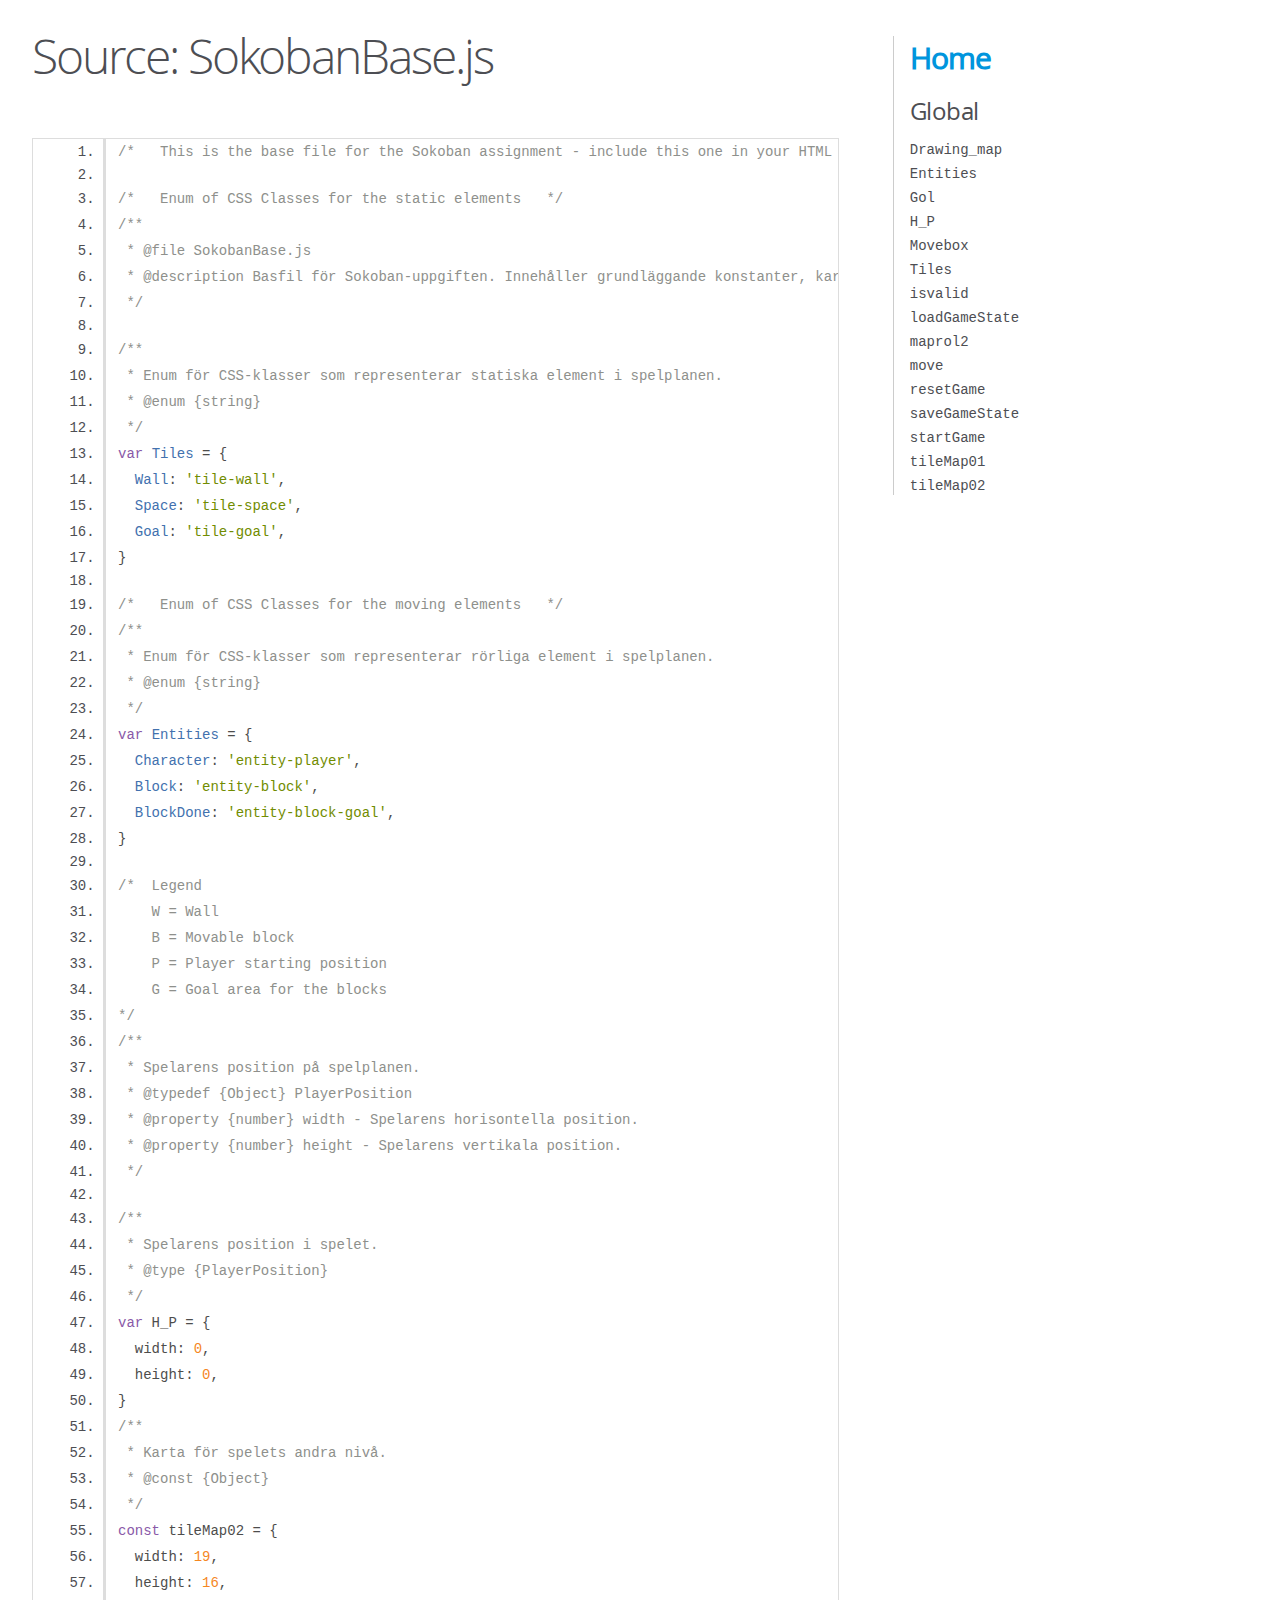
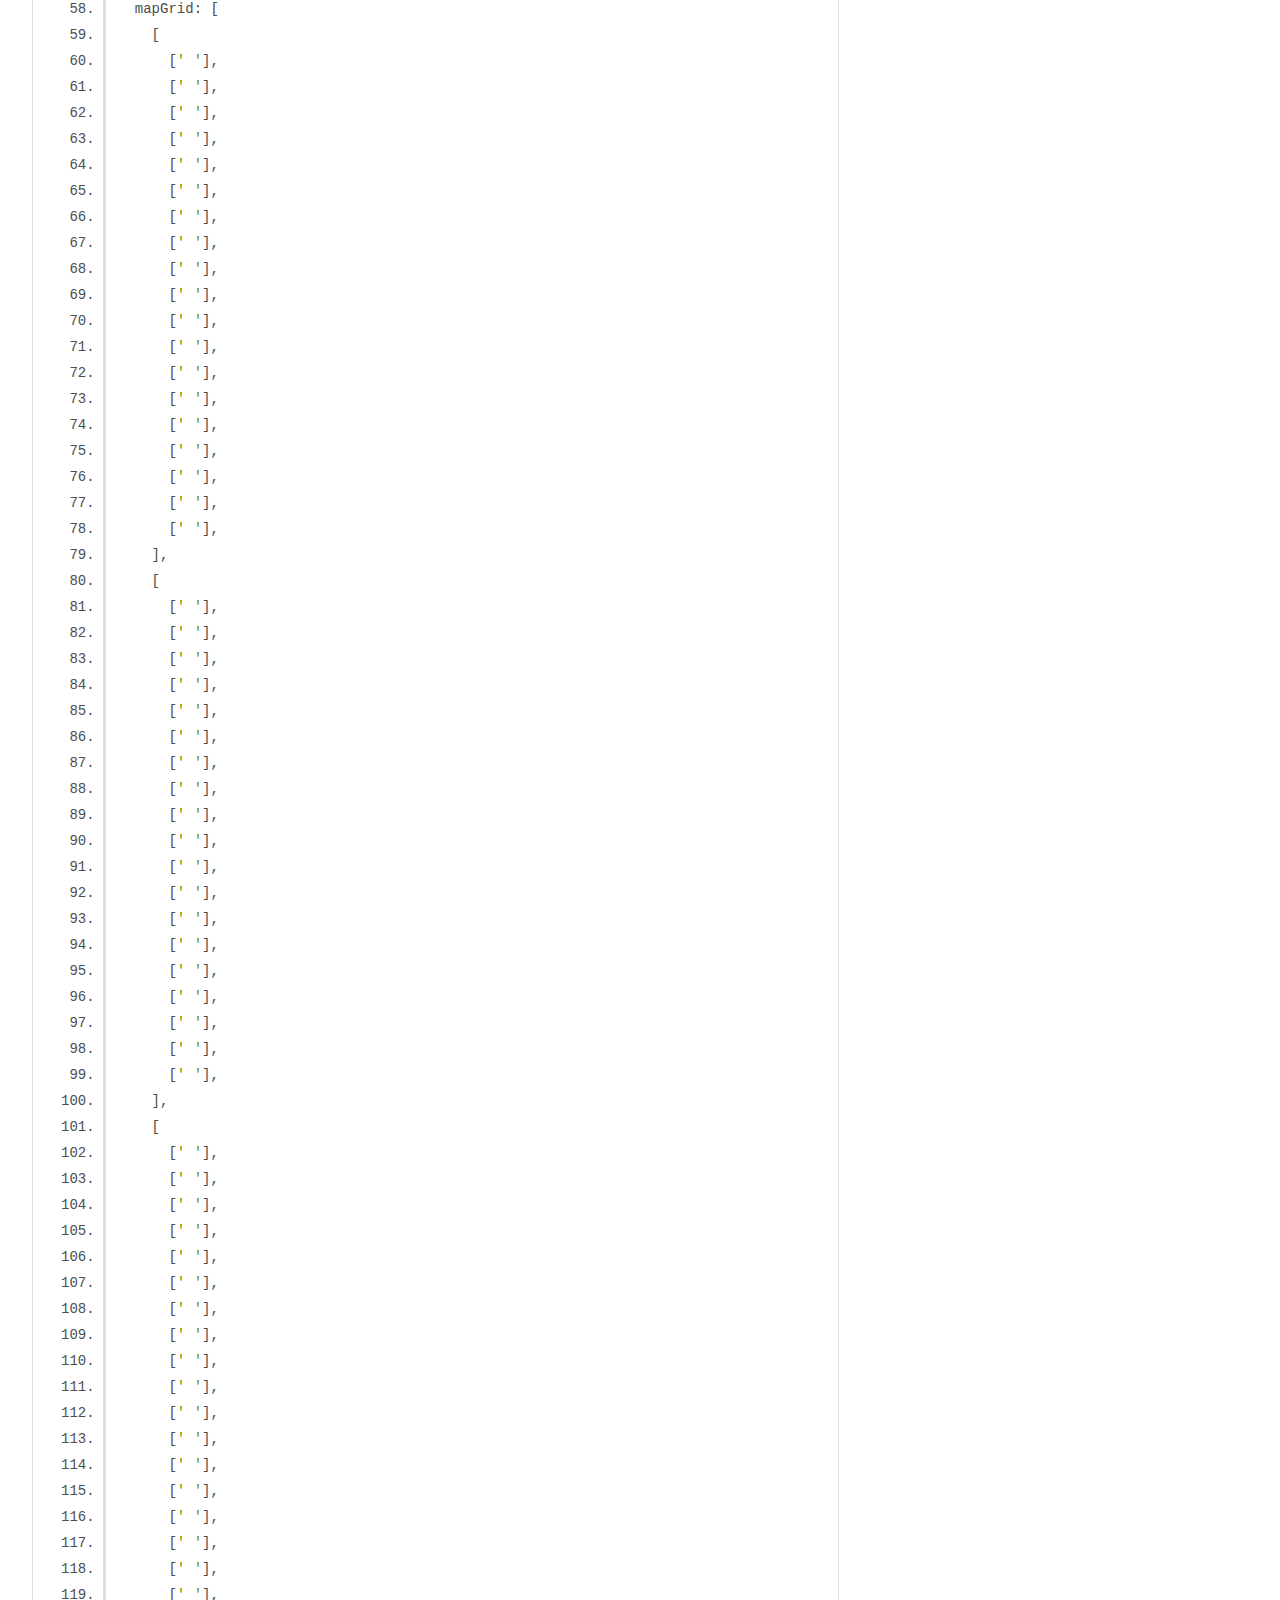
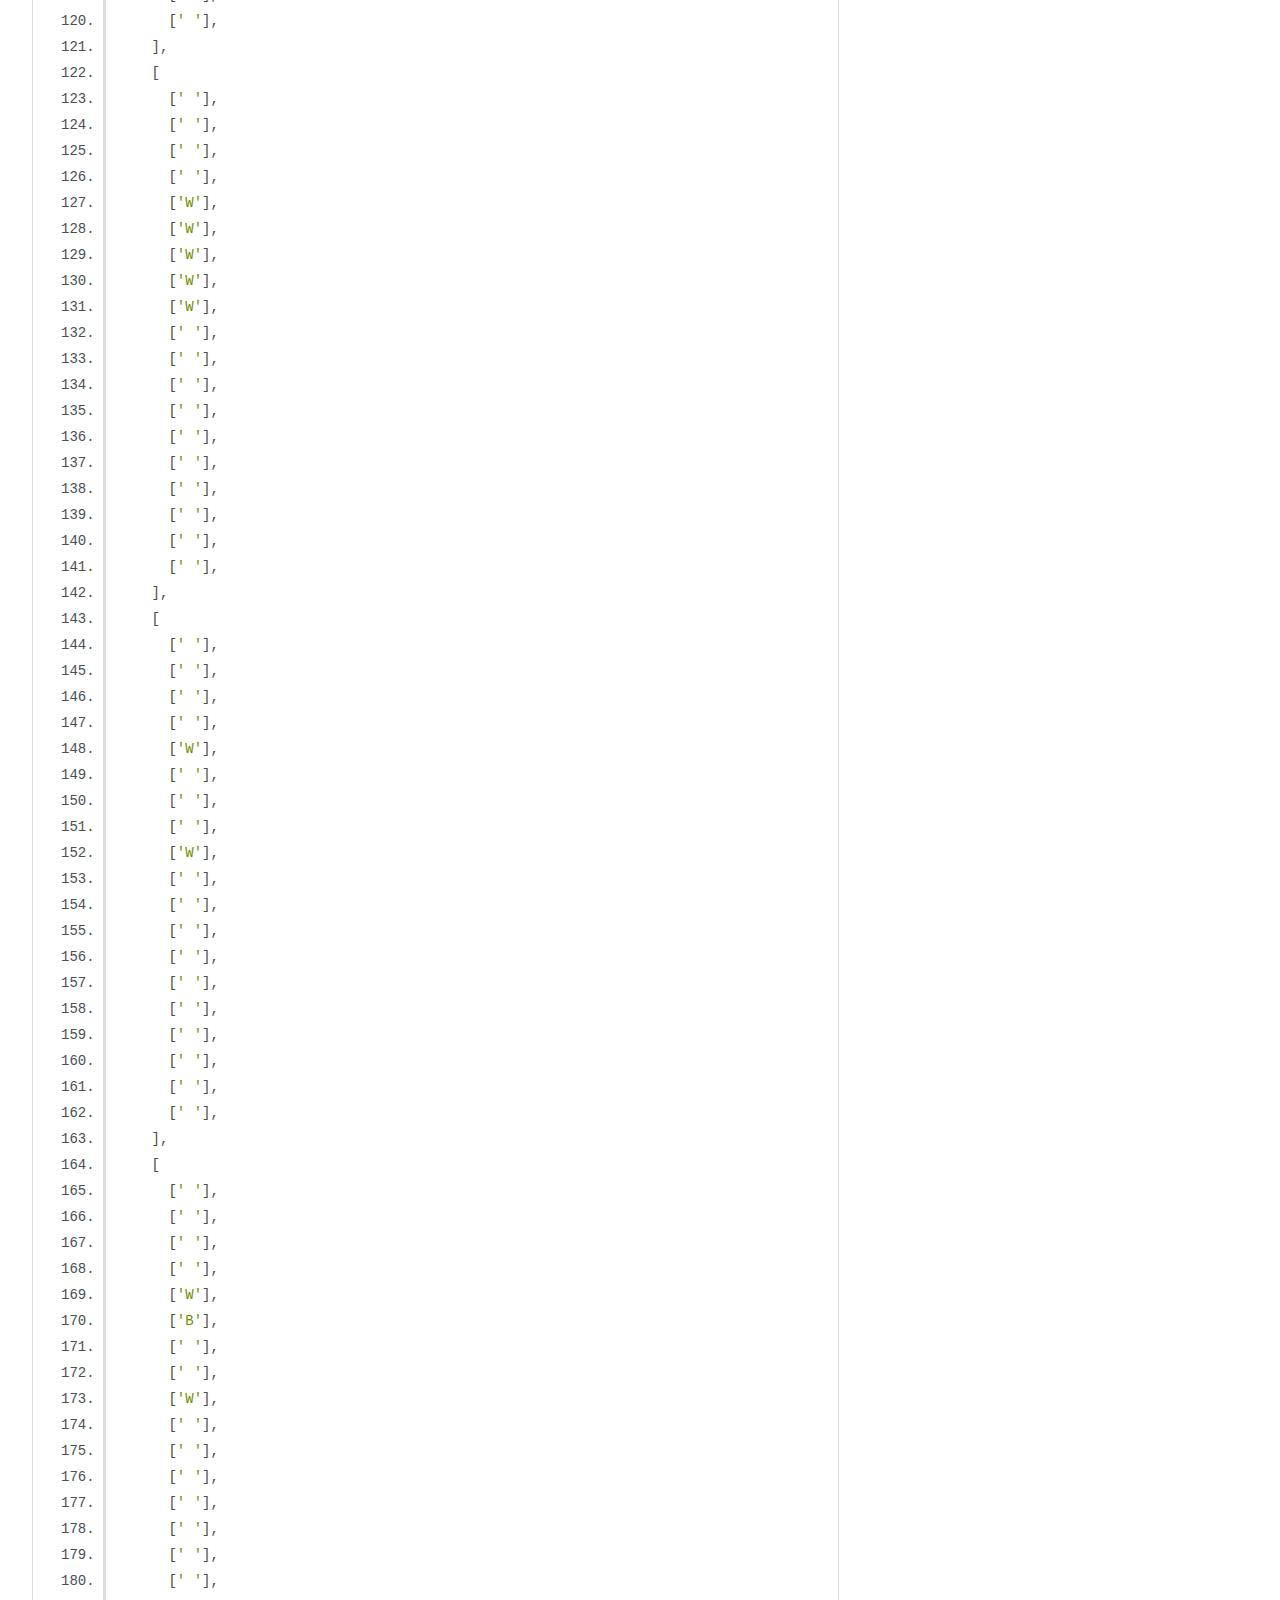
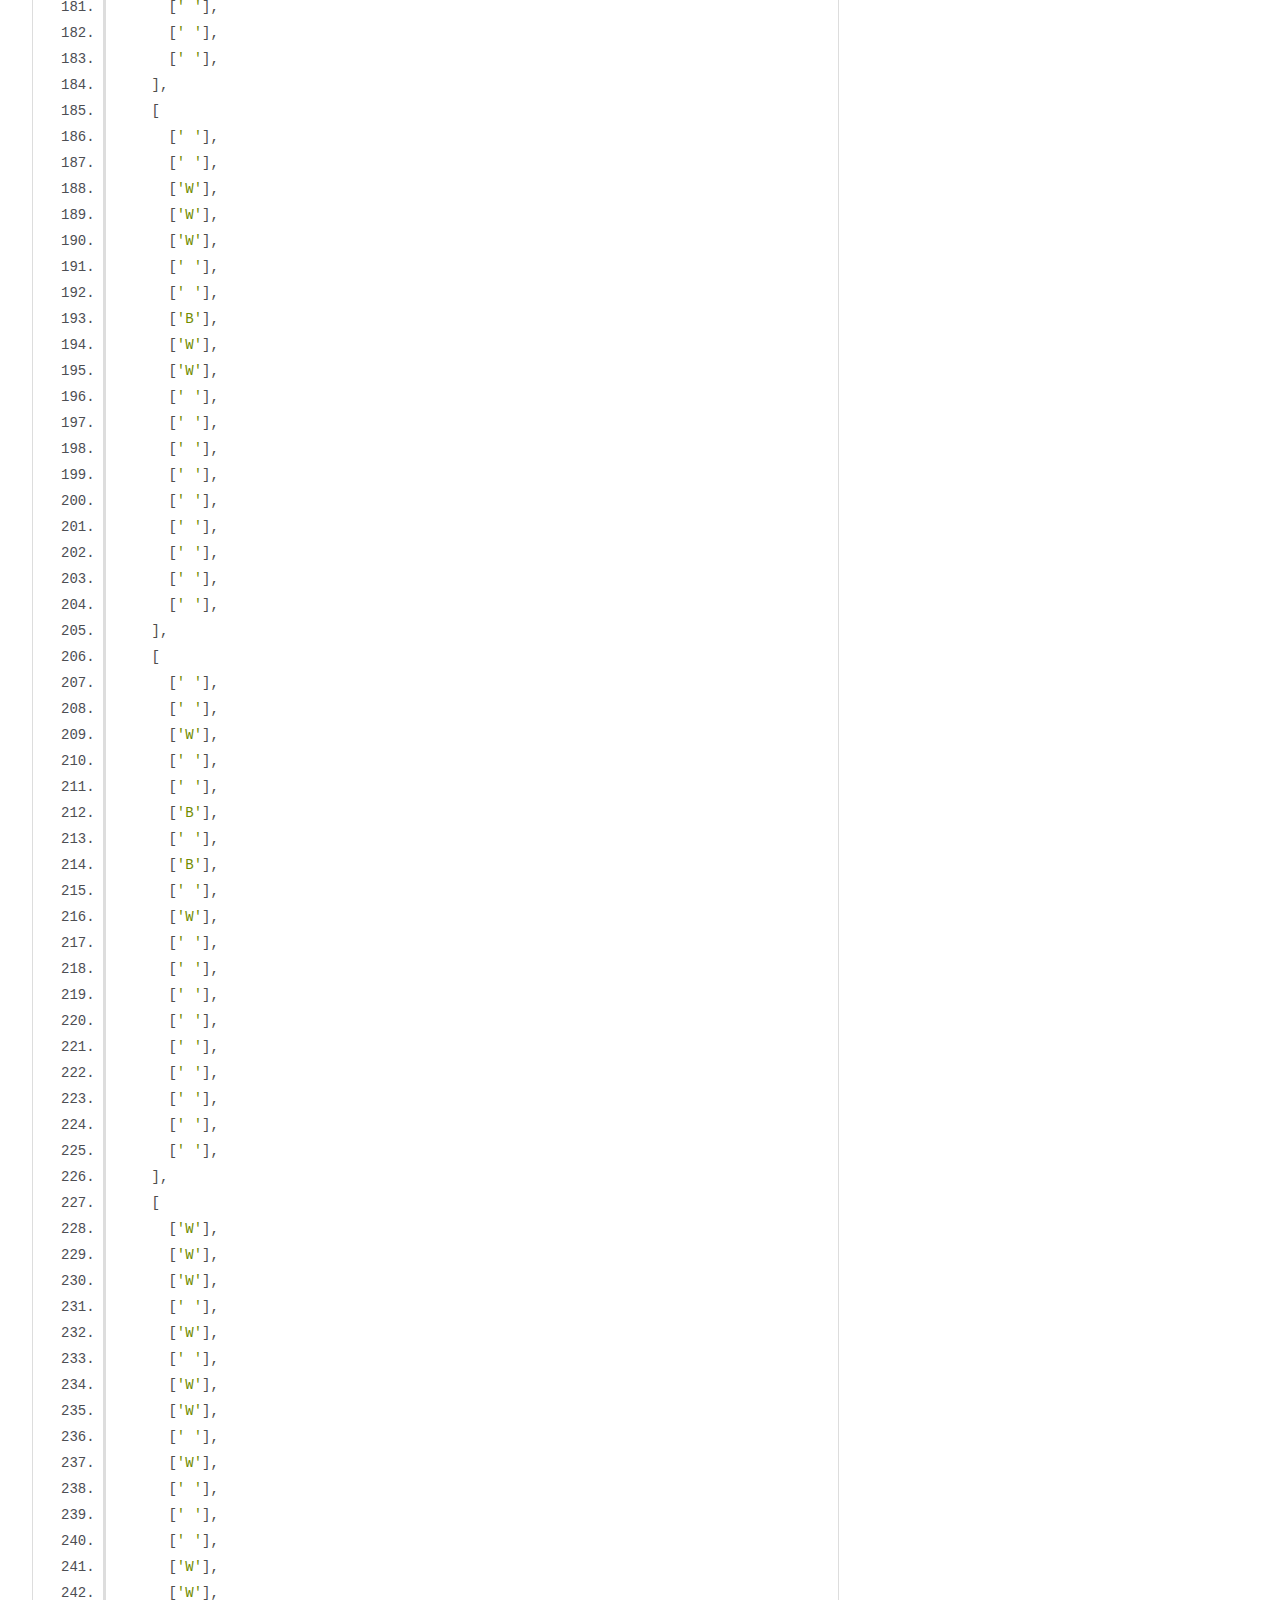
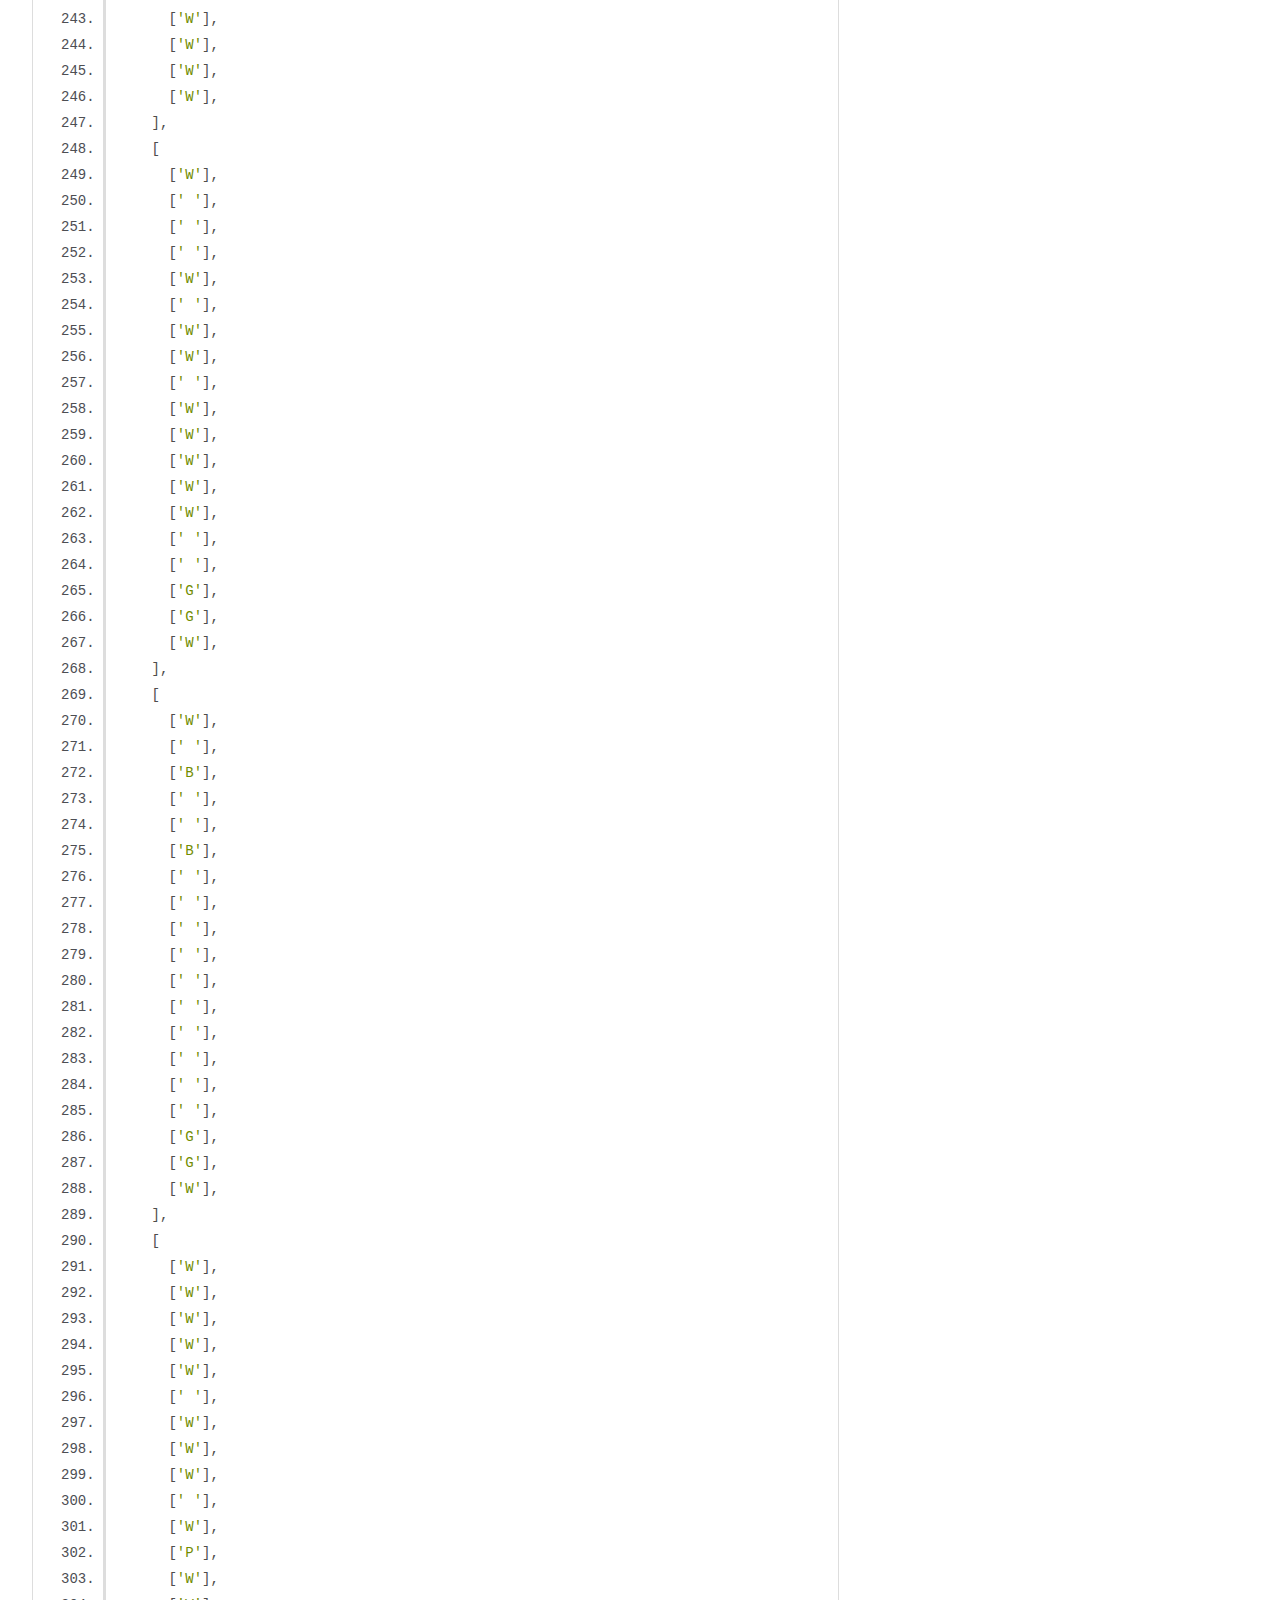
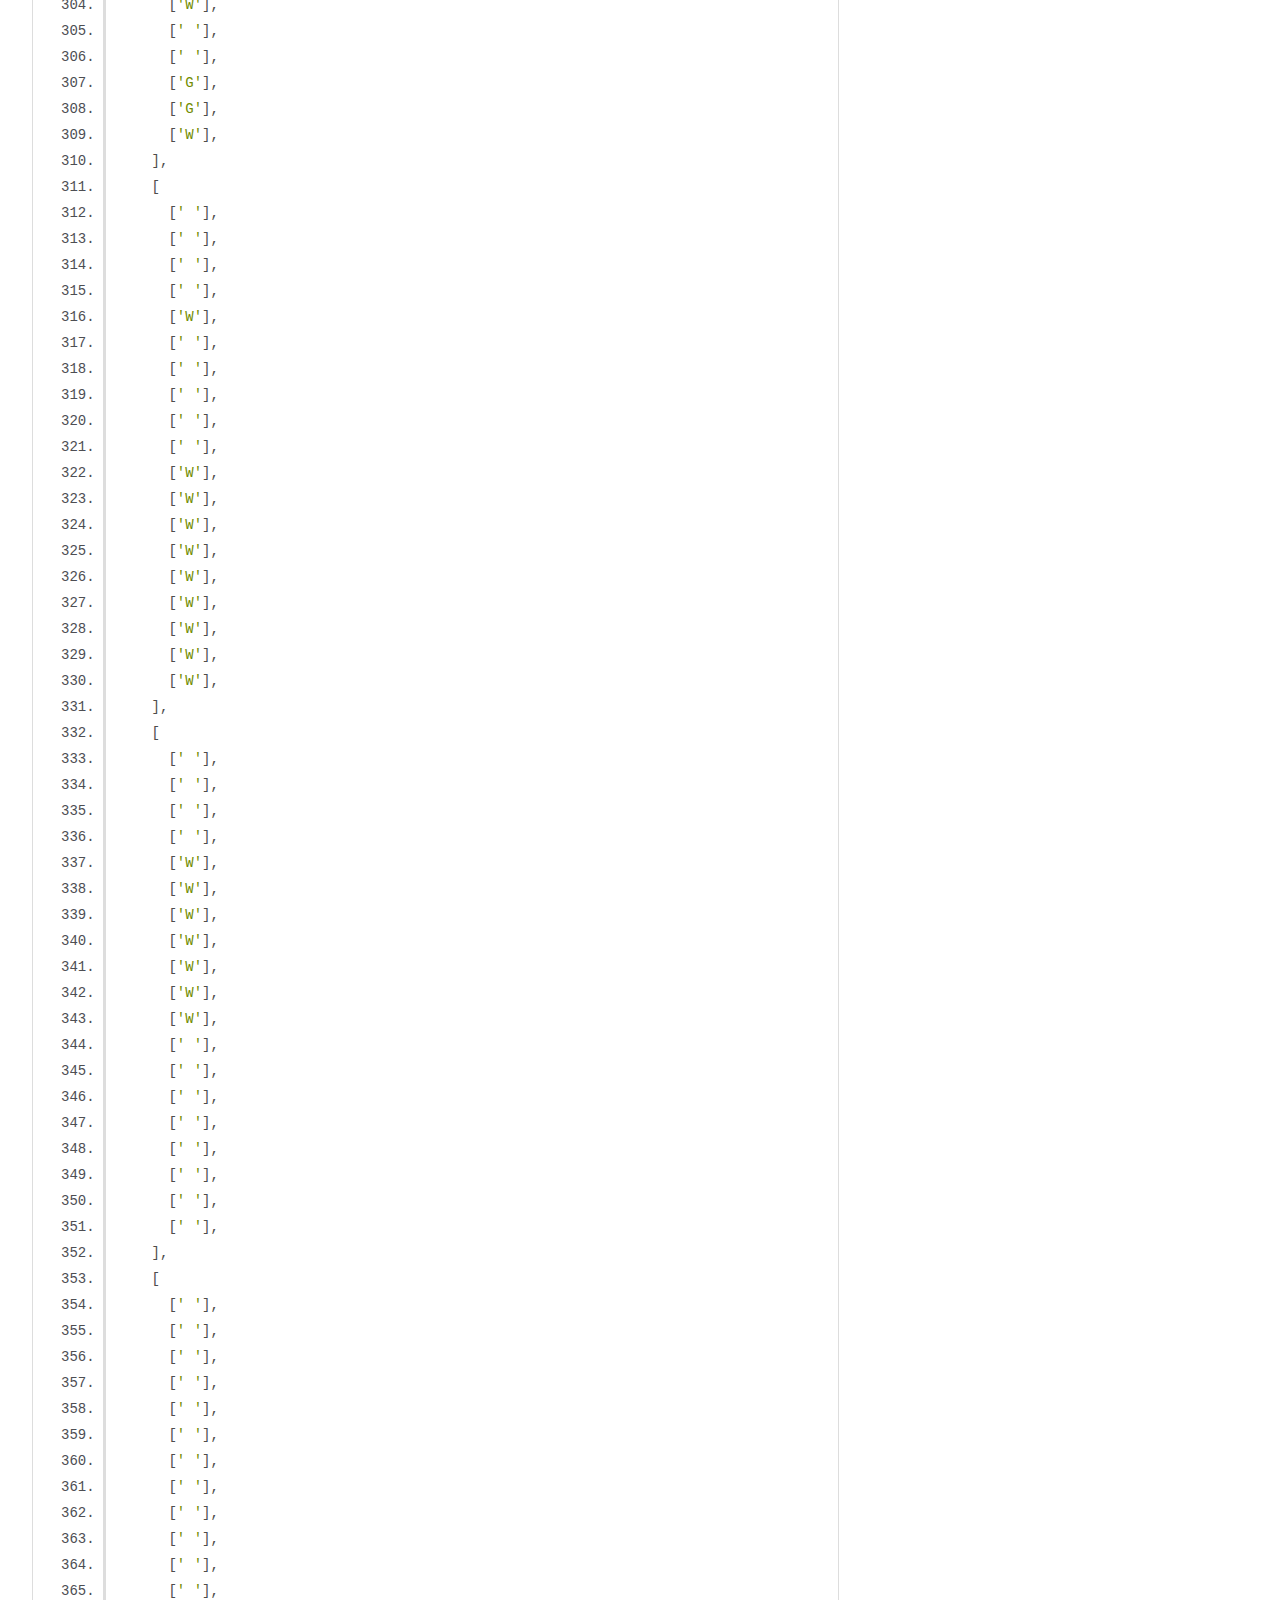
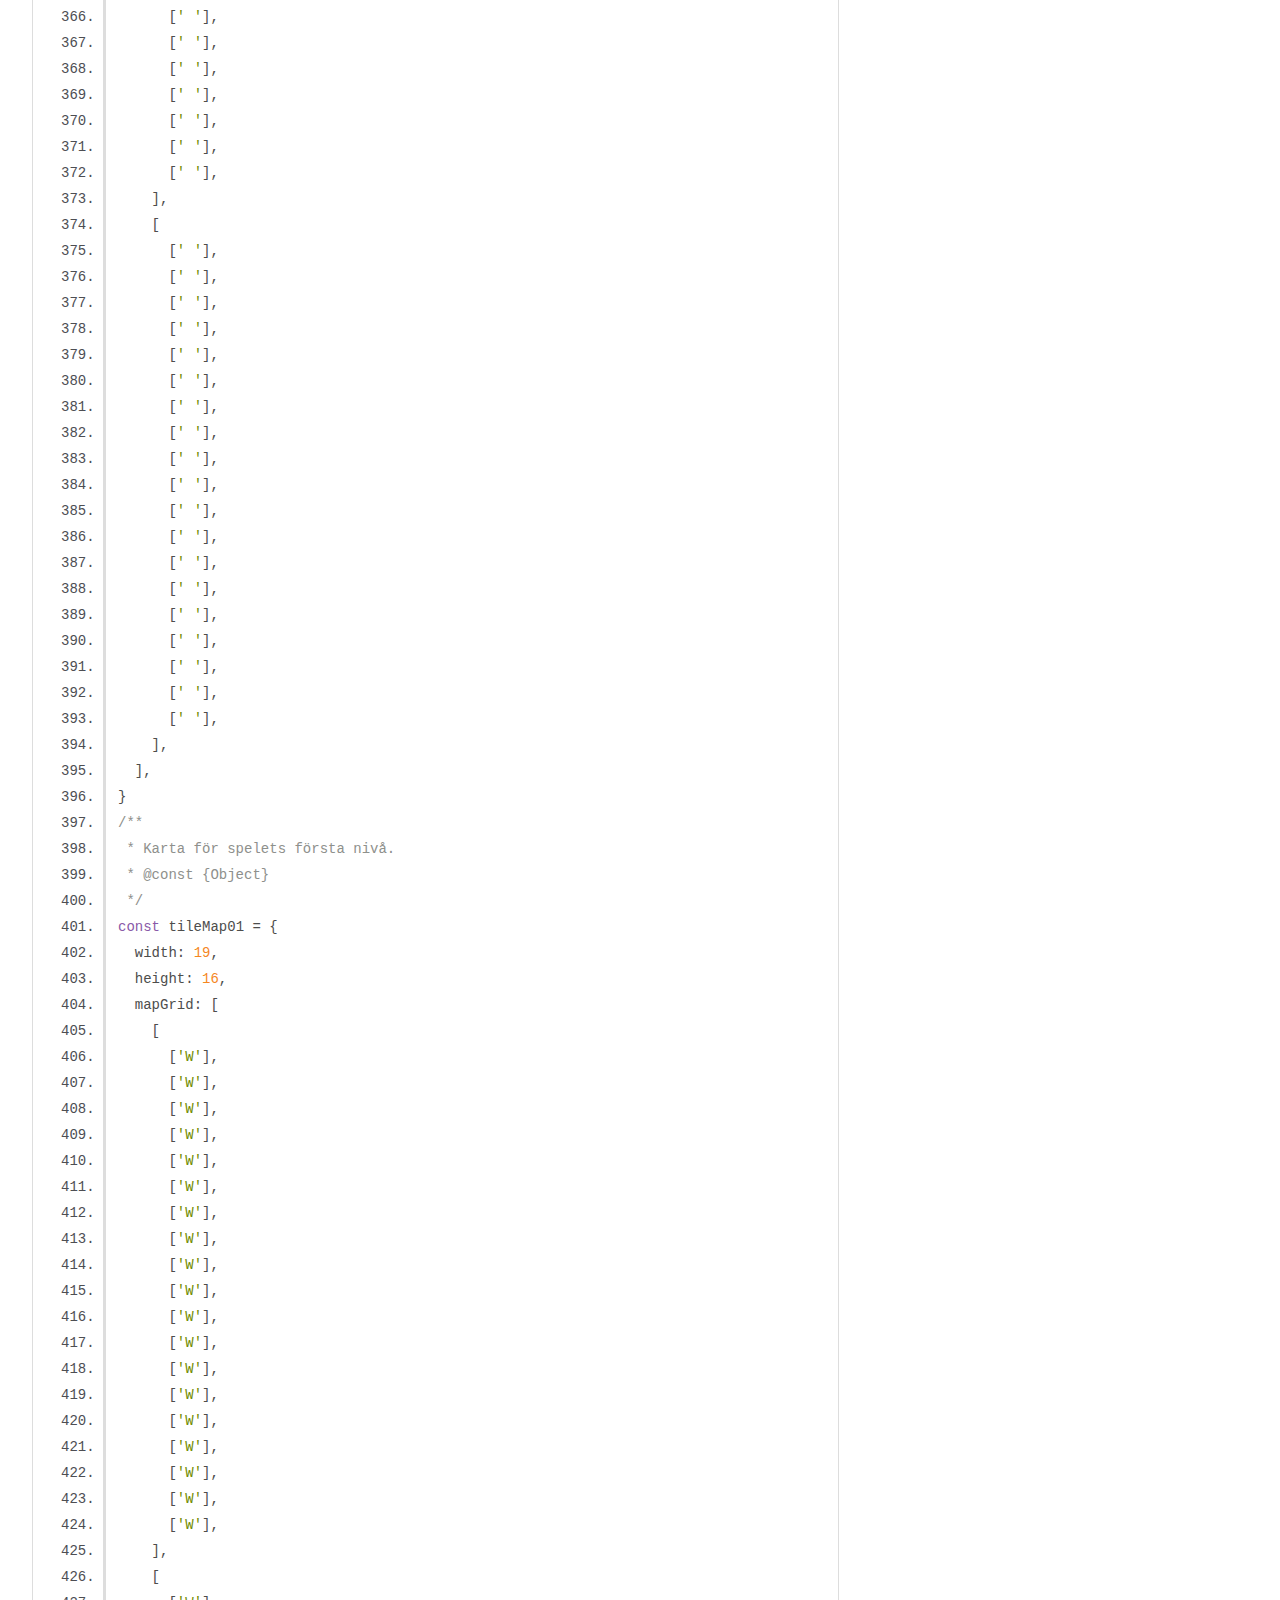
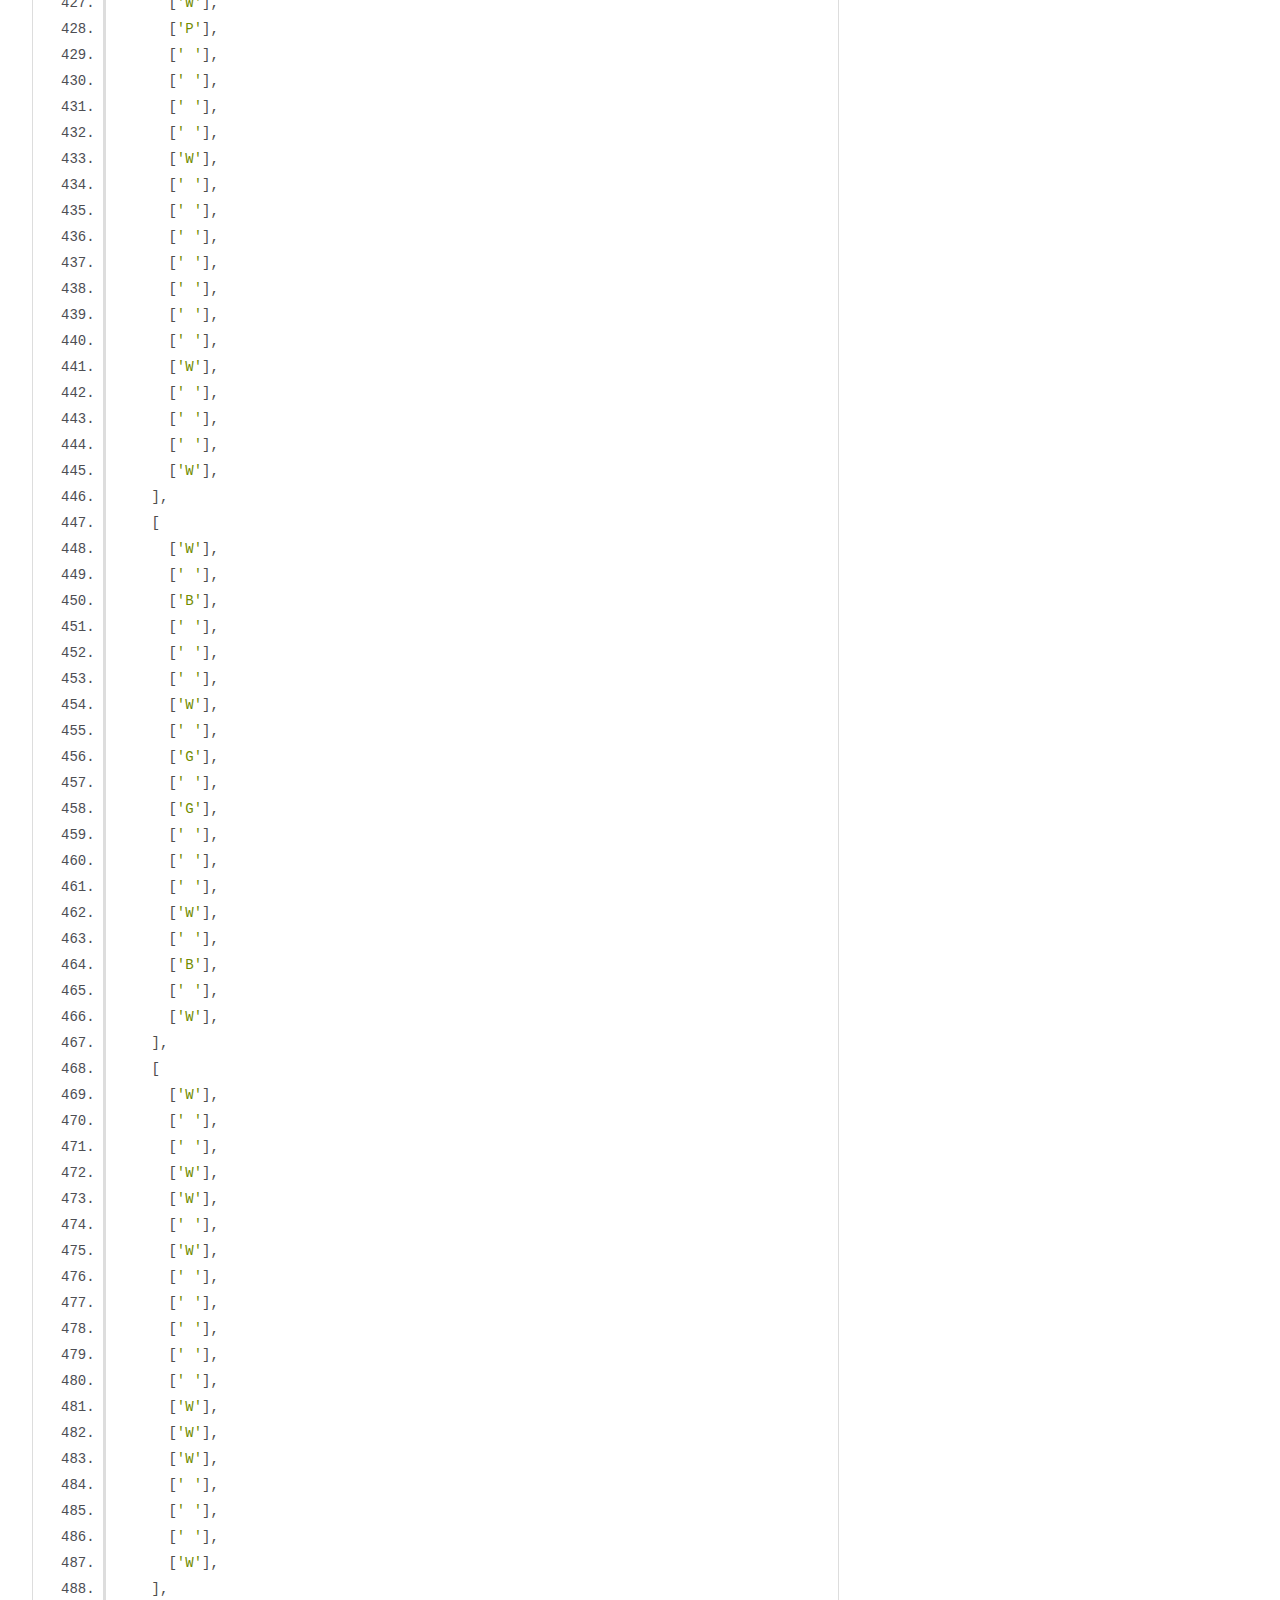
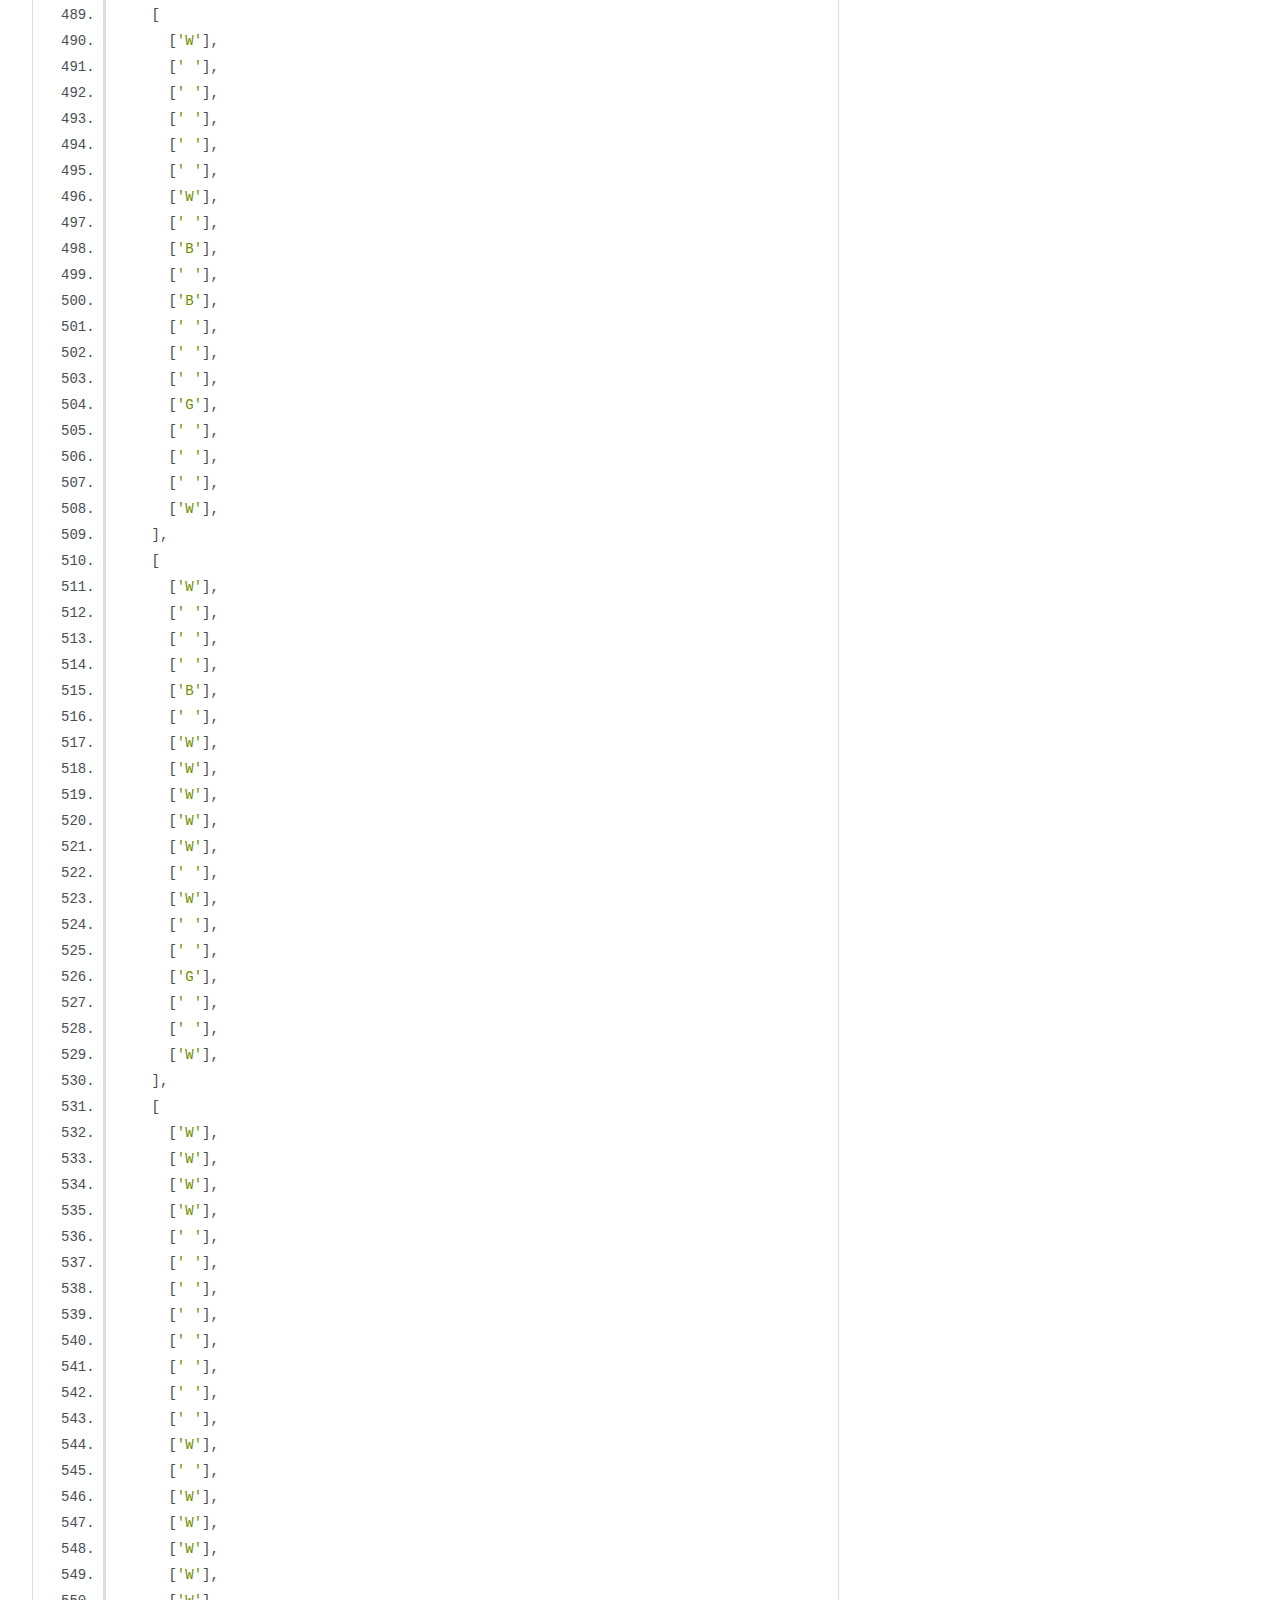
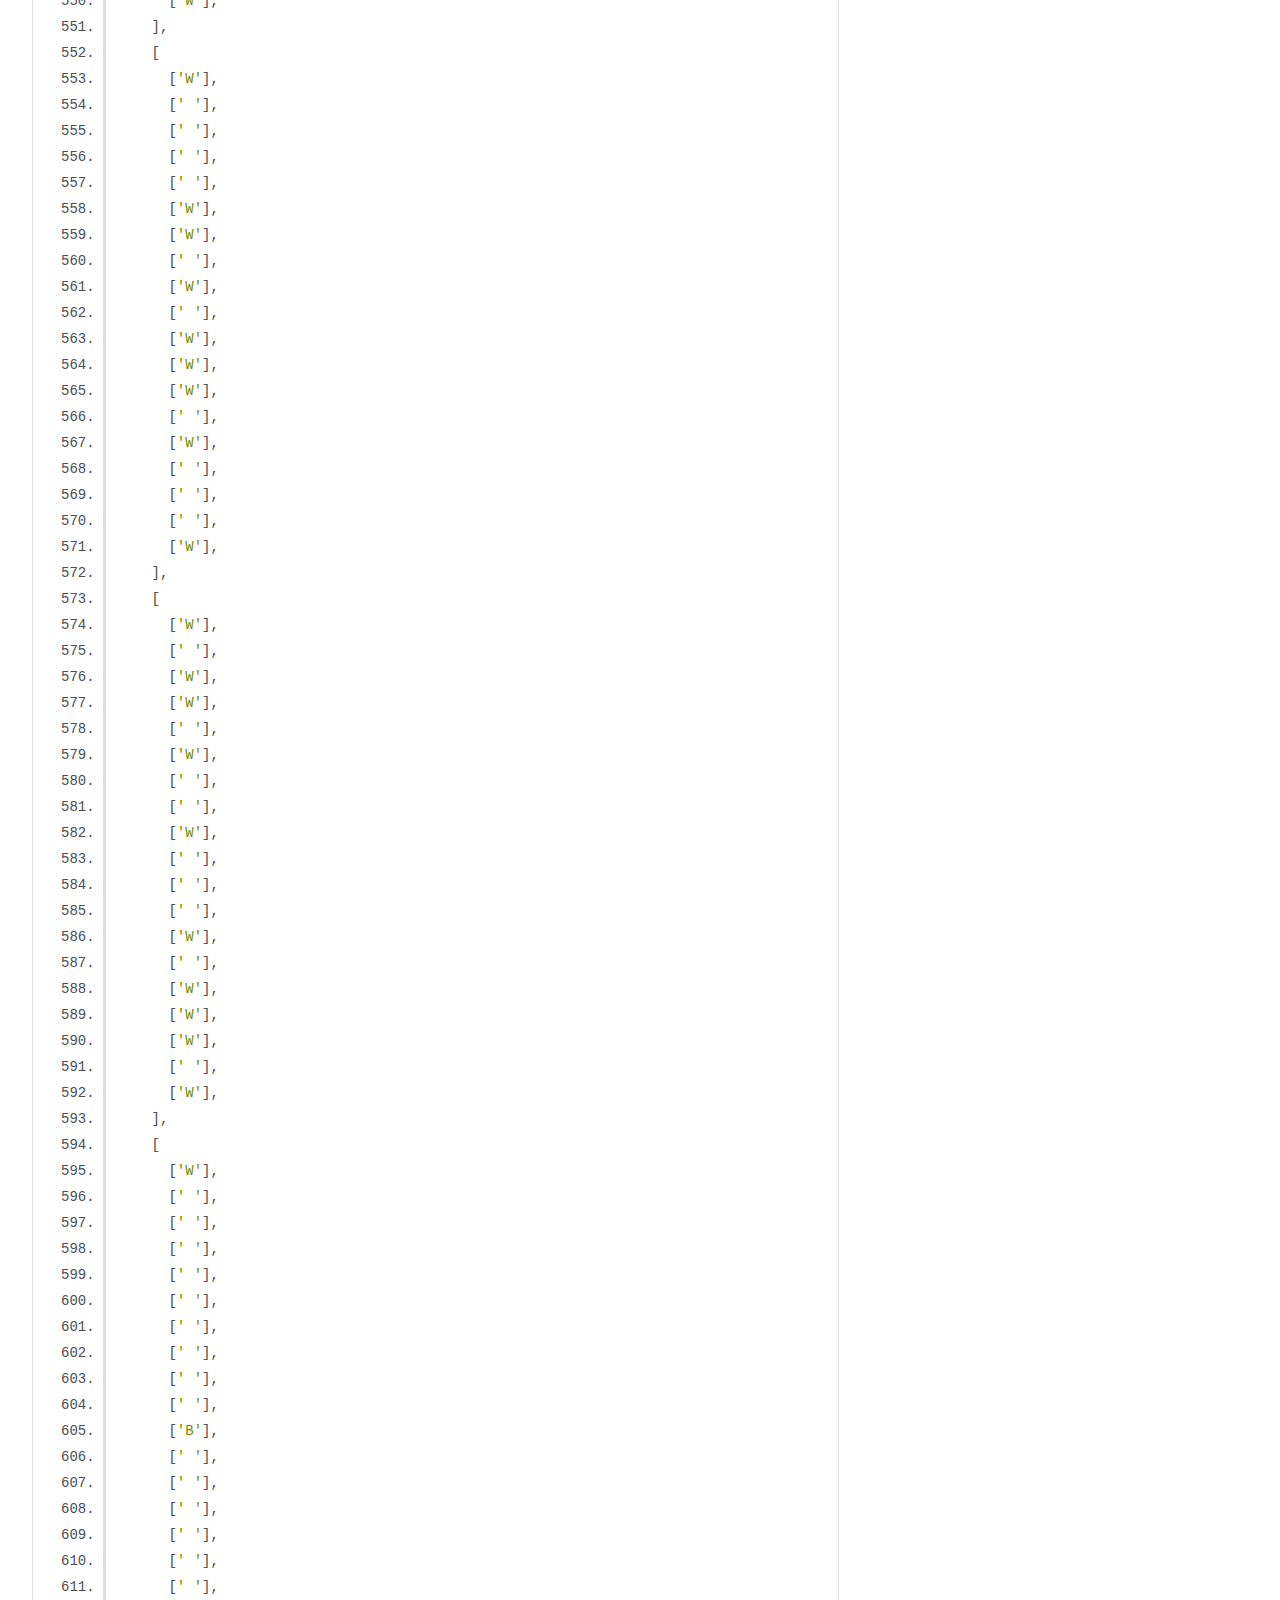
<file: docs/SokobanBase.js.html>
<!DOCTYPE html>
<html lang="en">
<head>
    <meta charset="utf-8">
    <title>JSDoc: Source: SokobanBase.js</title>

    <script src="scripts/prettify/prettify.js"> </script>
    <script src="scripts/prettify/lang-css.js"> </script>
    <!--[if lt IE 9]>
      <script src="//html5shiv.googlecode.com/svn/trunk/html5.js"></script>
    <![endif]-->
    <link type="text/css" rel="stylesheet" href="styles/prettify-tomorrow.css">
    <link type="text/css" rel="stylesheet" href="styles/jsdoc-default.css">
</head>

<body>

<div id="main">

    <h1 class="page-title">Source: SokobanBase.js</h1>

    



    
    <section>
        <article>
            <pre class="prettyprint source linenums"><code>﻿/*   This is the base file for the Sokoban assignment - include this one in your HTML page, before you add the main script file*/

/*   Enum of CSS Classes for the static elements   */
/**
 * @file SokobanBase.js
 * @description Basfil för Sokoban-uppgiften. Innehåller grundläggande konstanter, kartor och metadata för spelet.
 */

/**
 * Enum för CSS-klasser som representerar statiska element i spelplanen.
 * @enum {string}
 */
var Tiles = {
  Wall: 'tile-wall',
  Space: 'tile-space',
  Goal: 'tile-goal',
}

/*   Enum of CSS Classes for the moving elements   */
/**
 * Enum för CSS-klasser som representerar rörliga element i spelplanen.
 * @enum {string}
 */
var Entities = {
  Character: 'entity-player',
  Block: 'entity-block',
  BlockDone: 'entity-block-goal',
}

/*  Legend
    W = Wall
    B = Movable block
    P = Player starting position
    G = Goal area for the blocks
*/
/**
 * Spelarens position på spelplanen.
 * @typedef {Object} PlayerPosition
 * @property {number} width - Spelarens horisontella position.
 * @property {number} height - Spelarens vertikala position.
 */

/**
 * Spelarens position i spelet.
 * @type {PlayerPosition}
 */
var H_P = {
  width: 0,
  height: 0,
}
/**
 * Karta för spelets andra nivå.
 * @const {Object}
 */
const tileMap02 = {
  width: 19,
  height: 16,
  mapGrid: [
    [
      [' '],
      [' '],
      [' '],
      [' '],
      [' '],
      [' '],
      [' '],
      [' '],
      [' '],
      [' '],
      [' '],
      [' '],
      [' '],
      [' '],
      [' '],
      [' '],
      [' '],
      [' '],
      [' '],
    ],
    [
      [' '],
      [' '],
      [' '],
      [' '],
      [' '],
      [' '],
      [' '],
      [' '],
      [' '],
      [' '],
      [' '],
      [' '],
      [' '],
      [' '],
      [' '],
      [' '],
      [' '],
      [' '],
      [' '],
    ],
    [
      [' '],
      [' '],
      [' '],
      [' '],
      [' '],
      [' '],
      [' '],
      [' '],
      [' '],
      [' '],
      [' '],
      [' '],
      [' '],
      [' '],
      [' '],
      [' '],
      [' '],
      [' '],
      [' '],
    ],
    [
      [' '],
      [' '],
      [' '],
      [' '],
      ['W'],
      ['W'],
      ['W'],
      ['W'],
      ['W'],
      [' '],
      [' '],
      [' '],
      [' '],
      [' '],
      [' '],
      [' '],
      [' '],
      [' '],
      [' '],
    ],
    [
      [' '],
      [' '],
      [' '],
      [' '],
      ['W'],
      [' '],
      [' '],
      [' '],
      ['W'],
      [' '],
      [' '],
      [' '],
      [' '],
      [' '],
      [' '],
      [' '],
      [' '],
      [' '],
      [' '],
    ],
    [
      [' '],
      [' '],
      [' '],
      [' '],
      ['W'],
      ['B'],
      [' '],
      [' '],
      ['W'],
      [' '],
      [' '],
      [' '],
      [' '],
      [' '],
      [' '],
      [' '],
      [' '],
      [' '],
      [' '],
    ],
    [
      [' '],
      [' '],
      ['W'],
      ['W'],
      ['W'],
      [' '],
      [' '],
      ['B'],
      ['W'],
      ['W'],
      [' '],
      [' '],
      [' '],
      [' '],
      [' '],
      [' '],
      [' '],
      [' '],
      [' '],
    ],
    [
      [' '],
      [' '],
      ['W'],
      [' '],
      [' '],
      ['B'],
      [' '],
      ['B'],
      [' '],
      ['W'],
      [' '],
      [' '],
      [' '],
      [' '],
      [' '],
      [' '],
      [' '],
      [' '],
      [' '],
    ],
    [
      ['W'],
      ['W'],
      ['W'],
      [' '],
      ['W'],
      [' '],
      ['W'],
      ['W'],
      [' '],
      ['W'],
      [' '],
      [' '],
      [' '],
      ['W'],
      ['W'],
      ['W'],
      ['W'],
      ['W'],
      ['W'],
    ],
    [
      ['W'],
      [' '],
      [' '],
      [' '],
      ['W'],
      [' '],
      ['W'],
      ['W'],
      [' '],
      ['W'],
      ['W'],
      ['W'],
      ['W'],
      ['W'],
      [' '],
      [' '],
      ['G'],
      ['G'],
      ['W'],
    ],
    [
      ['W'],
      [' '],
      ['B'],
      [' '],
      [' '],
      ['B'],
      [' '],
      [' '],
      [' '],
      [' '],
      [' '],
      [' '],
      [' '],
      [' '],
      [' '],
      [' '],
      ['G'],
      ['G'],
      ['W'],
    ],
    [
      ['W'],
      ['W'],
      ['W'],
      ['W'],
      ['W'],
      [' '],
      ['W'],
      ['W'],
      ['W'],
      [' '],
      ['W'],
      ['P'],
      ['W'],
      ['W'],
      [' '],
      [' '],
      ['G'],
      ['G'],
      ['W'],
    ],
    [
      [' '],
      [' '],
      [' '],
      [' '],
      ['W'],
      [' '],
      [' '],
      [' '],
      [' '],
      [' '],
      ['W'],
      ['W'],
      ['W'],
      ['W'],
      ['W'],
      ['W'],
      ['W'],
      ['W'],
      ['W'],
    ],
    [
      [' '],
      [' '],
      [' '],
      [' '],
      ['W'],
      ['W'],
      ['W'],
      ['W'],
      ['W'],
      ['W'],
      ['W'],
      [' '],
      [' '],
      [' '],
      [' '],
      [' '],
      [' '],
      [' '],
      [' '],
    ],
    [
      [' '],
      [' '],
      [' '],
      [' '],
      [' '],
      [' '],
      [' '],
      [' '],
      [' '],
      [' '],
      [' '],
      [' '],
      [' '],
      [' '],
      [' '],
      [' '],
      [' '],
      [' '],
      [' '],
    ],
    [
      [' '],
      [' '],
      [' '],
      [' '],
      [' '],
      [' '],
      [' '],
      [' '],
      [' '],
      [' '],
      [' '],
      [' '],
      [' '],
      [' '],
      [' '],
      [' '],
      [' '],
      [' '],
      [' '],
    ],
  ],
}
/**
 * Karta för spelets första nivå.
 * @const {Object}
 */
const tileMap01 = {
  width: 19,
  height: 16,
  mapGrid: [
    [
      ['W'],
      ['W'],
      ['W'],
      ['W'],
      ['W'],
      ['W'],
      ['W'],
      ['W'],
      ['W'],
      ['W'],
      ['W'],
      ['W'],
      ['W'],
      ['W'],
      ['W'],
      ['W'],
      ['W'],
      ['W'],
      ['W'],
    ],
    [
      ['W'],
      ['P'],
      [' '],
      [' '],
      [' '],
      [' '],
      ['W'],
      [' '],
      [' '],
      [' '],
      [' '],
      [' '],
      [' '],
      [' '],
      ['W'],
      [' '],
      [' '],
      [' '],
      ['W'],
    ],
    [
      ['W'],
      [' '],
      ['B'],
      [' '],
      [' '],
      [' '],
      ['W'],
      [' '],
      ['G'],
      [' '],
      ['G'],
      [' '],
      [' '],
      [' '],
      ['W'],
      [' '],
      ['B'],
      [' '],
      ['W'],
    ],
    [
      ['W'],
      [' '],
      [' '],
      ['W'],
      ['W'],
      [' '],
      ['W'],
      [' '],
      [' '],
      [' '],
      [' '],
      [' '],
      ['W'],
      ['W'],
      ['W'],
      [' '],
      [' '],
      [' '],
      ['W'],
    ],
    [
      ['W'],
      [' '],
      [' '],
      [' '],
      [' '],
      [' '],
      ['W'],
      [' '],
      ['B'],
      [' '],
      ['B'],
      [' '],
      [' '],
      [' '],
      ['G'],
      [' '],
      [' '],
      [' '],
      ['W'],
    ],
    [
      ['W'],
      [' '],
      [' '],
      [' '],
      ['B'],
      [' '],
      ['W'],
      ['W'],
      ['W'],
      ['W'],
      ['W'],
      [' '],
      ['W'],
      [' '],
      [' '],
      ['G'],
      [' '],
      [' '],
      ['W'],
    ],
    [
      ['W'],
      ['W'],
      ['W'],
      ['W'],
      [' '],
      [' '],
      [' '],
      [' '],
      [' '],
      [' '],
      [' '],
      [' '],
      ['W'],
      [' '],
      ['W'],
      ['W'],
      ['W'],
      ['W'],
      ['W'],
    ],
    [
      ['W'],
      [' '],
      [' '],
      [' '],
      [' '],
      ['W'],
      ['W'],
      [' '],
      ['W'],
      [' '],
      ['W'],
      ['W'],
      ['W'],
      [' '],
      ['W'],
      [' '],
      [' '],
      [' '],
      ['W'],
    ],
    [
      ['W'],
      [' '],
      ['W'],
      ['W'],
      [' '],
      ['W'],
      [' '],
      [' '],
      ['W'],
      [' '],
      [' '],
      [' '],
      ['W'],
      [' '],
      ['W'],
      ['W'],
      ['W'],
      [' '],
      ['W'],
    ],
    [
      ['W'],
      [' '],
      [' '],
      [' '],
      [' '],
      [' '],
      [' '],
      [' '],
      [' '],
      [' '],
      ['B'],
      [' '],
      [' '],
      [' '],
      [' '],
      [' '],
      [' '],
      [' '],
      ['W'],
    ],
    [
      ['W'],
      [' '],
      ['W'],
      ['W'],
      ['W'],
      [' '],
      ['W'],
      ['W'],
      [' '],
      ['W'],
      ['W'],
      ['W'],
      ['W'],
      [' '],
      ['W'],
      ['W'],
      ['W'],
      [' '],
      ['W'],
    ],
    [
      ['W'],
      [' '],
      ['W'],
      [' '],
      [' '],
      [' '],
      [' '],
      [' '],
      [' '],
      [' '],
      [' '],
      [' '],
      [' '],
      [' '],
      [' '],
      [' '],
      ['W'],
      [' '],
      ['W'],
    ],
    [
      ['W'],
      [' '],
      ['W'],
      [' '],
      ['B'],
      [' '],
      ['G'],
      ['G'],
      [' '],
      ['G'],
      ['G'],
      [' '],
      [' '],
      ['B'],
      [' '],
      [' '],
      ['W'],
      [' '],
      ['W'],
    ],
    [
      ['W'],
      [' '],
      ['W'],
      ['W'],
      ['W'],
      ['W'],
      ['W'],
      ['W'],
      ['W'],
      ['W'],
      ['W'],
      ['W'],
      ['W'],
      ['W'],
      ['W'],
      ['W'],
      ['W'],
      [' '],
      ['W'],
    ],
    [
      ['W'],
      [' '],
      [' '],
      [' '],
      [' '],
      [' '],
      [' '],
      [' '],
      [' '],
      [' '],
      [' '],
      [' '],
      [' '],
      [' '],
      [' '],
      [' '],
      [' '],
      [' '],
      ['W'],
    ],
    [
      ['W'],
      ['W'],
      ['W'],
      ['W'],
      ['W'],
      ['W'],
      ['W'],
      ['W'],
      ['W'],
      ['W'],
      ['W'],
      ['W'],
      ['W'],
      ['W'],
      ['W'],
      ['W'],
      ['W'],
      ['W'],
      ['W'],
    ],
  ],
}
/**
 * Kopia av kartan för nivå 1 som används vid spelets start.
 * @type {Array&lt;Array&lt;string>>}
 */
var maprol2 = tileMap01.mapGrid
</code></pre>
        </article>
    </section>




</div>

<nav>
    <h2><a href="index.html">Home</a></h2><h3>Global</h3><ul><li><a href="global.html#Drawing_map">Drawing_map</a></li><li><a href="global.html#Entities">Entities</a></li><li><a href="global.html#Gol">Gol</a></li><li><a href="global.html#H_P">H_P</a></li><li><a href="global.html#Movebox">Movebox</a></li><li><a href="global.html#Tiles">Tiles</a></li><li><a href="global.html#isvalid">isvalid</a></li><li><a href="global.html#loadGameState">loadGameState</a></li><li><a href="global.html#maprol2">maprol2</a></li><li><a href="global.html#move">move</a></li><li><a href="global.html#resetGame">resetGame</a></li><li><a href="global.html#saveGameState">saveGameState</a></li><li><a href="global.html#startGame">startGame</a></li><li><a href="global.html#tileMap01">tileMap01</a></li><li><a href="global.html#tileMap02">tileMap02</a></li></ul>
</nav>

<br class="clear">

<footer>
    Documentation generated by <a href="https://github.com/jsdoc/jsdoc">JSDoc 4.0.4</a> on Fri Nov 15 2024 18:29:03 GMT+0100 (centraleuropeisk normaltid)
</footer>

<script> prettyPrint(); </script>
<script src="scripts/linenumber.js"> </script>
</body>
</html>
</file>
<file: docs/styles/prettify-tomorrow.css>
/* Tomorrow Theme */
/* Original theme - https://github.com/chriskempson/tomorrow-theme */
/* Pretty printing styles. Used with prettify.js. */
/* SPAN elements with the classes below are added by prettyprint. */
/* plain text */
.pln {
  color: #4d4d4c; }

@media screen {
  /* string content */
  .str {
    color: #718c00; }

  /* a keyword */
  .kwd {
    color: #8959a8; }

  /* a comment */
  .com {
    color: #8e908c; }

  /* a type name */
  .typ {
    color: #4271ae; }

  /* a literal value */
  .lit {
    color: #f5871f; }

  /* punctuation */
  .pun {
    color: #4d4d4c; }

  /* lisp open bracket */
  .opn {
    color: #4d4d4c; }

  /* lisp close bracket */
  .clo {
    color: #4d4d4c; }

  /* a markup tag name */
  .tag {
    color: #c82829; }

  /* a markup attribute name */
  .atn {
    color: #f5871f; }

  /* a markup attribute value */
  .atv {
    color: #3e999f; }

  /* a declaration */
  .dec {
    color: #f5871f; }

  /* a variable name */
  .var {
    color: #c82829; }

  /* a function name */
  .fun {
    color: #4271ae; } }
/* Use higher contrast and text-weight for printable form. */
@media print, projection {
  .str {
    color: #060; }

  .kwd {
    color: #006;
    font-weight: bold; }

  .com {
    color: #600;
    font-style: italic; }

  .typ {
    color: #404;
    font-weight: bold; }

  .lit {
    color: #044; }

  .pun, .opn, .clo {
    color: #440; }

  .tag {
    color: #006;
    font-weight: bold; }

  .atn {
    color: #404; }

  .atv {
    color: #060; } }
/* Style */
/*
pre.prettyprint {
  background: white;
  font-family: Consolas, Monaco, 'Andale Mono', monospace;
  font-size: 12px;
  line-height: 1.5;
  border: 1px solid #ccc;
  padding: 10px; }
*/

/* Specify class=linenums on a pre to get line numbering */
ol.linenums {
  margin-top: 0;
  margin-bottom: 0; }

/* IE indents via margin-left */
li.L0,
li.L1,
li.L2,
li.L3,
li.L4,
li.L5,
li.L6,
li.L7,
li.L8,
li.L9 {
  /* */ }

/* Alternate shading for lines */
li.L1,
li.L3,
li.L5,
li.L7,
li.L9 {
  /* */ }
</file>
<file: docs/styles/jsdoc-default.css>
@font-face {
    font-family: 'Open Sans';
    font-weight: normal;
    font-style: normal;
    src: url('../fonts/OpenSans-Regular-webfont.eot');
    src:
        local('Open Sans'),
        local('OpenSans'),
        url('../fonts/OpenSans-Regular-webfont.eot?#iefix') format('embedded-opentype'),
        url('../fonts/OpenSans-Regular-webfont.woff') format('woff'),
        url('../fonts/OpenSans-Regular-webfont.svg#open_sansregular') format('svg');
}

@font-face {
    font-family: 'Open Sans Light';
    font-weight: normal;
    font-style: normal;
    src: url('../fonts/OpenSans-Light-webfont.eot');
    src:
        local('Open Sans Light'),
        local('OpenSans Light'),
        url('../fonts/OpenSans-Light-webfont.eot?#iefix') format('embedded-opentype'),
        url('../fonts/OpenSans-Light-webfont.woff') format('woff'),
        url('../fonts/OpenSans-Light-webfont.svg#open_sanslight') format('svg');
}

html
{
    overflow: auto;
    background-color: #fff;
    font-size: 14px;
}

body
{
    font-family: 'Open Sans', sans-serif;
    line-height: 1.5;
    color: #4d4e53;
    background-color: white;
}

a, a:visited, a:active {
    color: #0095dd;
    text-decoration: none;
}

a:hover {
    text-decoration: underline;
}

header
{
    display: block;
    padding: 0px 4px;
}

tt, code, kbd, samp {
    font-family: Consolas, Monaco, 'Andale Mono', monospace;
}

.class-description {
    font-size: 130%;
    line-height: 140%;
    margin-bottom: 1em;
    margin-top: 1em;
}

.class-description:empty {
    margin: 0;
}

#main {
    float: left;
    width: 70%;
}

article dl {
    margin-bottom: 40px;
}

article img {
  max-width: 100%;
}

section
{
    display: block;
    background-color: #fff;
    padding: 12px 24px;
    border-bottom: 1px solid #ccc;
    margin-right: 30px;
}

.variation {
    display: none;
}

.signature-attributes {
    font-size: 60%;
    color: #aaa;
    font-style: italic;
    font-weight: lighter;
}

nav
{
    display: block;
    float: right;
    margin-top: 28px;
    width: 30%;
    box-sizing: border-box;
    border-left: 1px solid #ccc;
    padding-left: 16px;
}

nav ul {
    font-family: 'Lucida Grande', 'Lucida Sans Unicode', arial, sans-serif;
    font-size: 100%;
    line-height: 17px;
    padding: 0;
    margin: 0;
    list-style-type: none;
}

nav ul a, nav ul a:visited, nav ul a:active {
    font-family: Consolas, Monaco, 'Andale Mono', monospace;
    line-height: 18px;
    color: #4D4E53;
}

nav h3 {
    margin-top: 12px;
}

nav li {
    margin-top: 6px;
}

footer {
    display: block;
    padding: 6px;
    margin-top: 12px;
    font-style: italic;
    font-size: 90%;
}

h1, h2, h3, h4 {
    font-weight: 200;
    margin: 0;
}

h1
{
    font-family: 'Open Sans Light', sans-serif;
    font-size: 48px;
    letter-spacing: -2px;
    margin: 12px 24px 20px;
}

h2, h3.subsection-title
{
    font-size: 30px;
    font-weight: 700;
    letter-spacing: -1px;
    margin-bottom: 12px;
}

h3
{
    font-size: 24px;
    letter-spacing: -0.5px;
    margin-bottom: 12px;
}

h4
{
    font-size: 18px;
    letter-spacing: -0.33px;
    margin-bottom: 12px;
    color: #4d4e53;
}

h5, .container-overview .subsection-title
{
    font-size: 120%;
    font-weight: bold;
    letter-spacing: -0.01em;
    margin: 8px 0 3px 0;
}

h6
{
    font-size: 100%;
    letter-spacing: -0.01em;
    margin: 6px 0 3px 0;
    font-style: italic;
}

table
{
    border-spacing: 0;
    border: 0;
    border-collapse: collapse;
}

td, th
{
    border: 1px solid #ddd;
    margin: 0px;
    text-align: left;
    vertical-align: top;
    padding: 4px 6px;
    display: table-cell;
}

thead tr
{
    background-color: #ddd;
    font-weight: bold;
}

th { border-right: 1px solid #aaa; }
tr > th:last-child { border-right: 1px solid #ddd; }

.ancestors, .attribs { color: #999; }
.ancestors a, .attribs a
{
    color: #999 !important;
    text-decoration: none;
}

.clear
{
    clear: both;
}

.important
{
    font-weight: bold;
    color: #950B02;
}

.yes-def {
    text-indent: -1000px;
}

.type-signature {
    color: #aaa;
}

.name, .signature {
    font-family: Consolas, Monaco, 'Andale Mono', monospace;
}

.details { margin-top: 14px; border-left: 2px solid #DDD; }
.details dt { width: 120px; float: left; padding-left: 10px;  padding-top: 6px; }
.details dd { margin-left: 70px; }
.details ul { margin: 0; }
.details ul { list-style-type: none; }
.details li { margin-left: 30px; padding-top: 6px; }
.details pre.prettyprint { margin: 0 }
.details .object-value { padding-top: 0; }

.description {
    margin-bottom: 1em;
    margin-top: 1em;
}

.code-caption
{
    font-style: italic;
    font-size: 107%;
    margin: 0;
}

.source
{
    border: 1px solid #ddd;
    width: 80%;
    overflow: auto;
}

.prettyprint.source {
    width: inherit;
}

.source code
{
    font-size: 100%;
    line-height: 18px;
    display: block;
    padding: 4px 12px;
    margin: 0;
    background-color: #fff;
    color: #4D4E53;
}

.prettyprint code span.line
{
  display: inline-block;
}

.prettyprint.linenums
{
  padding-left: 70px;
  -webkit-user-select: none;
  -moz-user-select: none;
  -ms-user-select: none;
  user-select: none;
}

.prettyprint.linenums ol
{
  padding-left: 0;
}

.prettyprint.linenums li
{
  border-left: 3px #ddd solid;
}

.prettyprint.linenums li.selected,
.prettyprint.linenums li.selected *
{
  background-color: lightyellow;
}

.prettyprint.linenums li *
{
  -webkit-user-select: text;
  -moz-user-select: text;
  -ms-user-select: text;
  user-select: text;
}

.params .name, .props .name, .name code {
    color: #4D4E53;
    font-family: Consolas, Monaco, 'Andale Mono', monospace;
    font-size: 100%;
}

.params td.description > p:first-child,
.props td.description > p:first-child
{
    margin-top: 0;
    padding-top: 0;
}

.params td.description > p:last-child,
.props td.description > p:last-child
{
    margin-bottom: 0;
    padding-bottom: 0;
}

.disabled {
    color: #454545;
}
</file>
